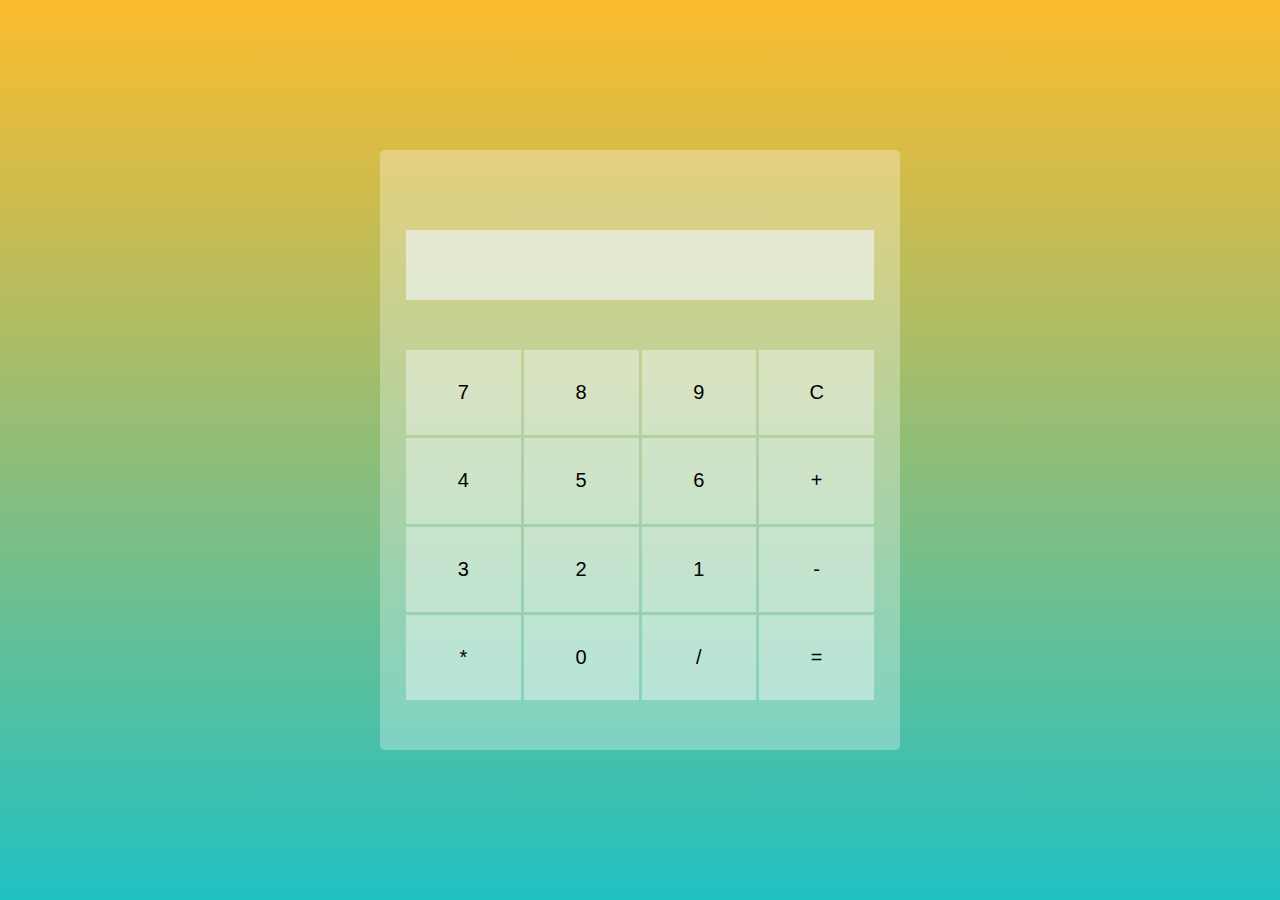
<file: calculator/index.html>
<!DOCTYPE html>
<html lang="en">
<head>
    <meta charset="UTF-8">
    <meta name="viewport" content="width=device-width, initial-scale=1.0">
    <title>Calculator</title>
    <link rel="stylesheet" href="styles.css">
</head>
<body>
    <div class="container">
        <p class="result-line"></p>
        <div class="button-container">
            <button class="number-seven" onclick="makeNumber('7');">7</button>
            <button class="number-eight" onclick="makeNumber('8');">8</button>
            <button class="number-nine" onclick="makeNumber('9');">9</button>
            <button class="restart" onclick="restartLine();">C</button>
            <button class="number-four" onclick="makeNumber('4');">4</button>
            <button class="number-five" onclick="makeNumber('5');">5</button>
            <button class="number-six" onclick="makeNumber('6');">6</button>
            <button class="op-add" onclick="startOperation('+');">+</button>
            <button class="number-three" onclick="makeNumber('3');">3</button>
            <button class="number-two" onclick="makeNumber('2');">2</button>
            <button class="number-one" onclick="makeNumber('1');">1</button>
            <button class="op-sub" onclick="startOperation('-');">-</button>
            <button class="op-mul" onclick="startOperation('*');">*</button>
            <button class="number-zero" onclick="makeNumber('0');">0</button>
            <button class="op-div" onclick="startOperation('/');">/</button>
            <button class="op-equ" onclick="finishOperation();">=</button>
        </div>
    </div>
    <script>
        let result = document.querySelector('.result-line');
        let resultNumber = '';
        let operation = '';
        let firstNumber = 0;
        let secondNumber = 0;

        function makeNumber(number) {
            resultNumber += number;
            result.innerText = resultNumber;
        }
        function restartLine() {
            result.innerText = '';
            resultNumber = '';
        }
        function startOperation(op) {
            if(!firstNumber) {
                firstNumber = parseInt(resultNumber);
            }
            resultNumber = '';
            operation = op;
        }
        function finishOperation() {
            if(firstNumber) {
                secondNumber = parseInt(resultNumber);
                if(operation === '+') {
                    resultNumber = firstNumber + secondNumber;
            }
                else if(operation === '-') {
                    resultNumber = firstNumber - secondNumber;
            }
                else if(operation === '*') {
                    resultNumber = firstNumber * secondNumber;
            }
                else if(operation === '/') {
                    resultNumber = firstNumber / secondNumber;
                    if(secondNumber === 0) {
                        resultNumber = 'Undefined';
                    }
            }

                result.innerText = resultNumber;
                resultNumber = '';
                firstNumber = 0;
                secondNumber = 0;
            }
        }
    </script>
</body>
</html>
</file>
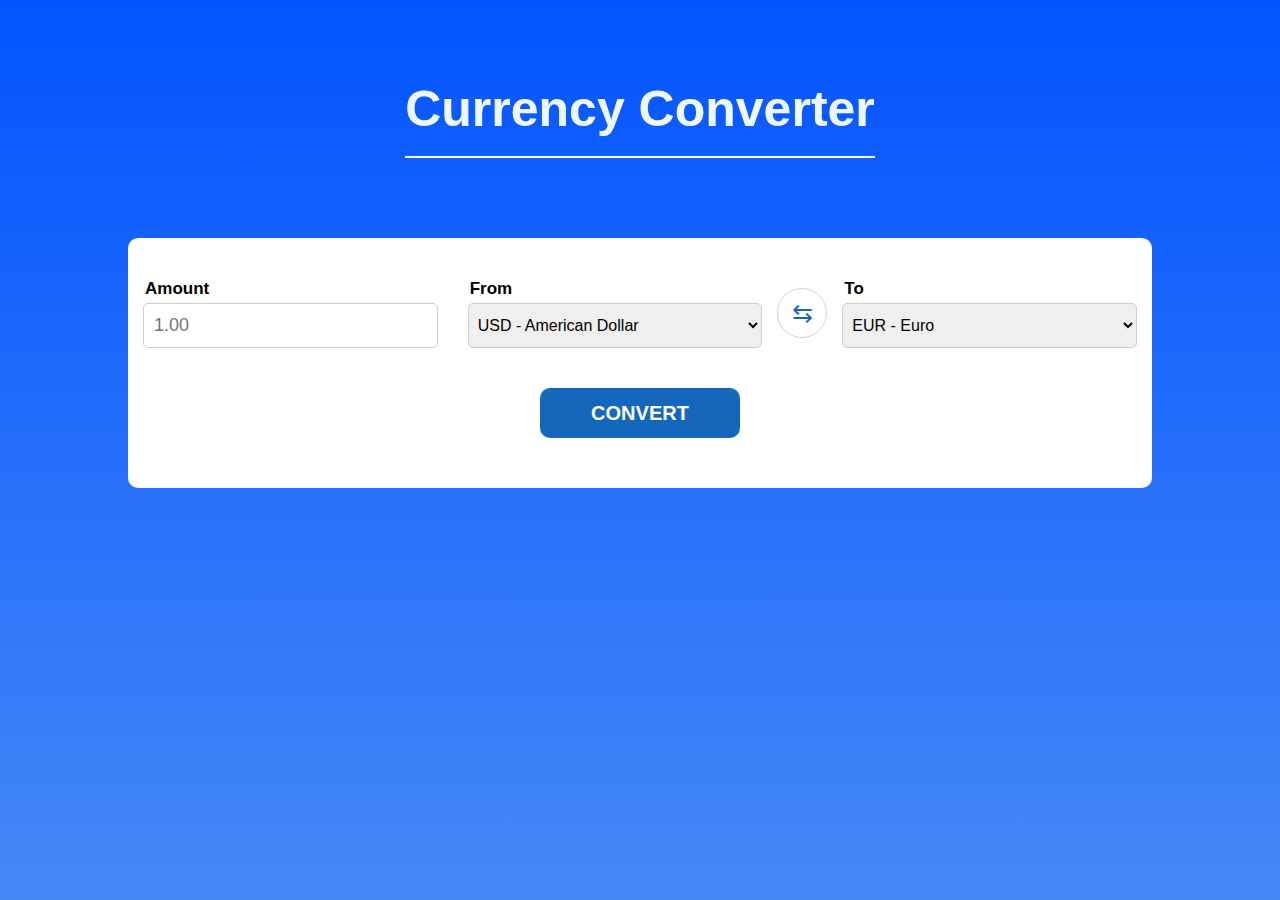
<file: Currency Converter/index.html>
<!DOCTYPE html>
<html lang="en">
<head>
    <meta charset="UTF-8">
    <meta name="viewport" content="width=device-width, initial-scale=1.0">
    <title>Currency Converter</title>
    <link rel="stylesheet" href="style.css">
</head>
<body>
    <div class="container">
        <h1 class="title">Currency Converter</h1>
        <div class="exchange-container">
            <div class="exchange-input">
                <div class="input-container">
                    <p class="input-title">Amount</p>
                    <input type="text" id="amountInput" placeholder="1.00">
                </div>
                <div class="input-container">
                    <p class="input-title">From</p>
                    <select id="selectFrom">
                        <option value="AED">AED - United Arab Emirates Dirham</option>
                        <option value="AFN">AFN - Afghan Afghani</option>
                        <option value="ALL">ALL - Albanian Lek</option>
                        <option value="AMD">AMD - Armenian Dram</option>
                        <option value="ANG">ANG - Netherlands Antillean Guilder</option>
                        <option value="AOA">AOA - Angolan Kwanza</option>
                        <option value="ARS">ARS - Argentine Peso</option>
                        <option value="AUD">AUD - Australian Dollar</option>
                        <option value="AWG">AWG - Aruban Florin</option>
                        <option value="AZN">AZN - Azerbaijani Manat</option>
                        <option value="BAM">BAM - Bosnia-Herzegovina Convertible Mark</option>
                        <option value="BBD">BBD - Barbadian Dollar</option>
                        <option value="BDT">BDT - Bangladeshi Taka</option>
                        <option value="BGN">BGN - Bulgarian Lev</option>
                        <option value="BHD">BHD - Bahraini Dinar</option>
                        <option value="BIF">BIF - Burundian Franc</option>
                        <option value="BMD">BMD - Bermudian Dollar</option>
                        <option value="BND">BND - Brunei Dollar</option>
                        <option value="BOB">BOB - Bolivian Boliviano</option>
                        <option value="BRL">BRL - Brazilian Real</option>
                        <option value="BSD">BSD - Bahamian Dollar</option>
                        <option value="BTN">BTN - Bhutanese Ngultrum</option>
                        <option value="BWP">BWP - Botswanan Pula</option>
                        <option value="BYN">BYN - Belarusian Ruble</option>
                        <option value="BZD">BZD - Belize Dollar</option>
                        <option value="CAD">CAD - Canadian Dollar</option>
                        <option value="CDF">CDF - Congolese Franc</option>
                        <option value="CHF">CHF - Swiss Franc</option>
                        <option value="CLP">CLP - Chilean Peso</option>
                        <option value="CNY">CNY - Chinese Yuan</option>
                        <option value="COP">COP - Colombian Peso</option>
                        <option value="CRC">CRC - Costa Rican Colón</option>
                        <option value="CUP">CUP - Cuban Peso</option>
                        <option value="CVE">CVE - Cape Verdean Escudo</option>
                        <option value="CZK">CZK - Czech Republic Koruna</option>
                        <option value="DJF">DJF - Djiboutian Franc</option>
                        <option value="DKK">DKK - Danish Krone</option>
                        <option value="DOP">DOP - Dominican Peso</option>
                        <option value="DZD">DZD - Algerian Dinar</option>
                        <option value="EGP">EGP - Egyptian Pound</option>
                        <option value="ERN">ERN - Eritrean Nakfa</option>
                        <option value="ETB">ETB - Ethiopian Birr</option>
                        <option value="EUR">EUR - Euro</option>
                        <option value="FJD">FJD - Fijian Dollar</option>
                        <option value="FKP">FKP - Falkland Islands Pound</option>
                        <option value="FOK">FOK - Faroese Króna</option>
                        <option value="GBP">GBP - British Pound Sterling</option>
                        <option value="GEL">GEL - Georgian Lari</option>
                        <option value="GGP">GGP - Guernsey Pound</option>
                        <option value="GHS">GHS - Ghanaian Cedi</option>
                        <option value="GIP">GIP - Gibraltar Pound</option>
                        <option value="GMD">GMD - Gambian Dalasi</option>
                        <option value="GNF">GNF - Guinean Franc</option>
                        <option value="GTQ">GTQ - Guatemalan Quetzal</option>
                        <option value="GYD">GYD - Guyanaese Dollar</option>
                        <option value="HKD">HKD - Hong Kong Dollar</option>
                        <option value="HNL">HNL - Honduran Lempira</option>
                        <option value="HRK">HRK - Croatian Kuna</option>
                        <option value="HTG">HTG - Haitian Gourde</option>
                        <option value="HUF">HUF - Hungarian Forint</option>
                        <option value="IDR">IDR - Indonesian Rupiah</option>
                        <option value="ILS">ILS - Israeli New Sheqel</option>
                        <option value="IMP">IMP - Isle of Man Pound</option>
                        <option value="INR">INR - Indian Rupee</option>
                        <option value="IQD">IQD - Iraqi Dinar</option>
                        <option value="IRR">IRR - Iranian Rial</option>
                        <option value="ISK">ISK - Icelandic Króna</option>
                        <option value="JEP">JEP - Jersey Pound</option>
                        <option value="JMD">JMD - Jamaican Dollar</option>
                        <option value="JOD">JOD - Jordanian Dinar</option>
                        <option value="JPY">JPY - Japanese Yen</option>
                        <option value="KES">KES - Kenyan Shilling</option>
                        <option value="KGS">KGS - Kyrgystani Som</option>
                        <option value="KHR">KHR - Cambodian Riel</option>
                        <option value="KID">KID - Kiribati Dollar</option>
                        <option value="KMF">KMF - Comorian Franc</option>
                        <option value="KRW">KRW - South Korean Won</option>
                        <option value="KWD">KWD - Kuwaiti Dinar</option>
                        <option value="KYD">KYD - Cayman Islands Dollar</option>
                        <option value="KZT">KZT - Kazakhstani Tenge</option>
                        <option value="LAK">LAK - Laotian Kip</option>
                        <option value="LBP">LBP - Lebanese Pound</option>
                        <option value="LKR">LKR - Sri Lankan Rupee</option>
                        <option value="LRD">LRD - Liberian Dollar</option>
                        <option value="LSL">LSL - Lesotho Loti</option>
                        <option value="LYD">LYD - Libyan Dinar</option>
                        <option value="MAD">MAD - Moroccan Dirham</option>
                        <option value="MDL">MDL - Moldovan Leu</option>
                        <option value="MGA">MGA - Malagasy Ariary</option>
                        <option value="MKD">MKD - Macedonian Denar</option>
                        <option value="MMK">MMK - Myanma Kyat</option>
                        <option value="MNT">MNT - Mongolian Tugrik</option>
                        <option value="MOP">MOP - Macanese Pataca</option>
                        <option value="MRU">MRU - Mauritanian Ouguiya</option>
                        <option value="MUR">MUR - Mauritian Rupee</option>
                        <option value="MVR">MVR - Maldivian Rufiyaa</option>
                        <option value="MWK">MWK - Malawian Kwacha</option>
                        <option value="MXN">MXN - Mexican Peso</option>
                        <option value="MYR">MYR - Malaysian Ringgit</option>
                        <option value="MZN">MZN - Mozambican Metical</option>
                        <option value="NAD">NAD - Namibian Dollar</option>
                        <option value="NGN">NGN - Nigerian Naira</option>
                        <option value="NIO">NIO - Nicaraguan Córdoba</option>
                        <option value="NOK">NOK - Norwegian Krone</option>
                        <option value="NPR">NPR - Nepalese Rupee</option>
                        <option value="NZD">NZD - New Zealand Dollar</option>
                        <option value="OMR">OMR - Omani Rial</option>
                        <option value="PAB">PAB - Panamanian Balboa</option>
                        <option value="PEN">PEN - Peruvian Nuevo Sol</option>
                        <option value="PGK">PGK - Papua New Guinean Kina</option>
                        <option value="PHP">PHP - Philippine Peso</option>
                        <option value="PKR">PKR - Pakistani Rupee</option>
                        <option value="PLN">PLN - Polish Złoty</option>
                        <option value="PYG">PYG - Paraguayan Guarani</option>
                        <option value="QAR">QAR - Qatari Rial</option>
                        <option value="RON">RON - Romanian Leu</option>
                        <option value="RSD">RSD - Serbian Dinar</option>
                        <option value="RUB">RUB - Russian Ruble</option>
                        <option value="RWF">RWF - Rwandan Franc</option>
                        <option value="SAR">SAR - Saudi Riyal</option>
                        <option value="SBD">SBD - Solomon Islands Dollar</option>
                        <option value="SCR">SCR - Seychellois Rupee</option>
                        <option value="SDG">SDG - Sudanese Pound</option>
                        <option value="SEK">SEK - Swedish Krona</option>
                        <option value="SGD">SGD - Singapore Dollar</option>
                        <option value="SHP">SHP - Saint Helena Pound</option>
                        <option value="SLE">SLE - Sierra Leonean Leone</option>
                        <option value="SLL">SLL - Sierra Leonean Leone (alternative code)</option>
                        <option value="SOS">SOS - Somali Shilling</option>
                        <option value="SRD">SRD - Surinamese Dollar</option>
                        <option value="SSP">SSP - South Sudanese Pound</option>
                        <option value="STN">STN - São Tomé and Príncipe Dobra</option>
                        <option value="SYP">SYP - Syrian Pound</option>
                        <option value="SZL">SZL - Eswatini Lilangeni</option>
                        <option value="THB">THB - Thai Baht</option>
                        <option value="TJS">TJS - Tajikistani Somoni</option>
                        <option value="TMT">TMT - Turkmenistani Manat</option>
                        <option value="TND">TND - Tunisian Dinar</option>
                        <option value="TOP">TOP - Tongan Pa'anga</option>
                        <option value="TRY">TRY - Turkish Lira</option>
                        <option value="TTD">TTD - Trinidad and Tobago Dollar</option>
                        <option value="TVD">TVD - Tuvaluan Dollar</option>
                        <option value="TWD">TWD - New Taiwan Dollar</option>
                        <option value="TZS">TZS - Tanzanian Shilling</option>
                        <option value="UAH">UAH - Ukrainian Hryvnia</option>
                        <option value="UGX">UGX - Ugandan Shilling</option>
                        <option selected value="USD">USD - American Dollar</option>
                        <option value="UYU">UYU - Uruguayan Peso</option>
                        <option value="UZS">UZS - Uzbekistan Som</option>
                        <option value="VES">VES - Venezuelan Bolívar</option>
                        <option value="VND">VND - Vietnamese Dong</option>
                        <option value="VUV">VUV - Vanuatu Vatu</option>
                        <option value="WST">WST - Samoan Tala</option>
                        <option value="XAF">XAF - Central African CFA Franc</option>
                        <option value="XCD">XCD - Eastern Caribbean Dollar</option>
                        <option value="XDR">XDR - Special Drawing Rights (IMF)</option>
                        <option value="XOF">XOF - West African CFA Franc</option>
                        <option value="XPF">XPF - CFP Franc</option>
                        <option value="YER">YER - Yemeni Rial</option>
                        <option value="ZAR">ZAR - South African Rand</option>
                        <option value="ZMW">ZMW - Zambian Kwacha</option>
                        <option value="ZWL">ZWL - Zimbabwean Dollar</option>
                    </select>
                </div>
                <button id="swapBtn">⇆</button>
                <div class="input-container">
                    <p class="input-title">To</p>
                    <select id="selectTo">
                        <option value="AED">AED - United Arab Emirates Dirham</option>
                        <option value="AFN">AFN - Afghan Afghani</option>
                        <option value="ALL">ALL - Albanian Lek</option>
                        <option value="AMD">AMD - Armenian Dram</option>
                        <option value="ANG">ANG - Netherlands Antillean Guilder</option>
                        <option value="AOA">AOA - Angolan Kwanza</option>
                        <option value="ARS">ARS - Argentine Peso</option>
                        <option value="AUD">AUD - Australian Dollar</option>
                        <option value="AWG">AWG - Aruban Florin</option>
                        <option value="AZN">AZN - Azerbaijani Manat</option>
                        <option value="BAM">BAM - Bosnia-Herzegovina Convertible Mark</option>
                        <option value="BBD">BBD - Barbadian Dollar</option>
                        <option value="BDT">BDT - Bangladeshi Taka</option>
                        <option value="BGN">BGN - Bulgarian Lev</option>
                        <option value="BHD">BHD - Bahraini Dinar</option>
                        <option value="BIF">BIF - Burundian Franc</option>
                        <option value="BMD">BMD - Bermudian Dollar</option>
                        <option value="BND">BND - Brunei Dollar</option>
                        <option value="BOB">BOB - Bolivian Boliviano</option>
                        <option value="BRL">BRL - Brazilian Real</option>
                        <option value="BSD">BSD - Bahamian Dollar</option>
                        <option value="BTN">BTN - Bhutanese Ngultrum</option>
                        <option value="BWP">BWP - Botswanan Pula</option>
                        <option value="BYN">BYN - Belarusian Ruble</option>
                        <option value="BZD">BZD - Belize Dollar</option>
                        <option value="CAD">CAD - Canadian Dollar</option>
                        <option value="CDF">CDF - Congolese Franc</option>
                        <option value="CHF">CHF - Swiss Franc</option>
                        <option value="CLP">CLP - Chilean Peso</option>
                        <option value="CNY">CNY - Chinese Yuan</option>
                        <option value="COP">COP - Colombian Peso</option>
                        <option value="CRC">CRC - Costa Rican Colón</option>
                        <option value="CUP">CUP - Cuban Peso</option>
                        <option value="CVE">CVE - Cape Verdean Escudo</option>
                        <option value="CZK">CZK - Czech Republic Koruna</option>
                        <option value="DJF">DJF - Djiboutian Franc</option>
                        <option value="DKK">DKK - Danish Krone</option>
                        <option value="DOP">DOP - Dominican Peso</option>
                        <option value="DZD">DZD - Algerian Dinar</option>
                        <option value="EGP">EGP - Egyptian Pound</option>
                        <option value="ERN">ERN - Eritrean Nakfa</option>
                        <option value="ETB">ETB - Ethiopian Birr</option>
                        <option selected value="EUR">EUR - Euro</option>
                        <option value="FJD">FJD - Fijian Dollar</option>
                        <option value="FKP">FKP - Falkland Islands Pound</option>
                        <option value="FOK">FOK - Faroese Króna</option>
                        <option value="GBP">GBP - British Pound Sterling</option>
                        <option value="GEL">GEL - Georgian Lari</option>
                        <option value="GGP">GGP - Guernsey Pound</option>
                        <option value="GHS">GHS - Ghanaian Cedi</option>
                        <option value="GIP">GIP - Gibraltar Pound</option>
                        <option value="GMD">GMD - Gambian Dalasi</option>
                        <option value="GNF">GNF - Guinean Franc</option>
                        <option value="GTQ">GTQ - Guatemalan Quetzal</option>
                        <option value="GYD">GYD - Guyanaese Dollar</option>
                        <option value="HKD">HKD - Hong Kong Dollar</option>
                        <option value="HNL">HNL - Honduran Lempira</option>
                        <option value="HRK">HRK - Croatian Kuna</option>
                        <option value="HTG">HTG - Haitian Gourde</option>
                        <option value="HUF">HUF - Hungarian Forint</option>
                        <option value="IDR">IDR - Indonesian Rupiah</option>
                        <option value="ILS">ILS - Israeli New Sheqel</option>
                        <option value="IMP">IMP - Isle of Man Pound</option>
                        <option value="INR">INR - Indian Rupee</option>
                        <option value="IQD">IQD - Iraqi Dinar</option>
                        <option value="IRR">IRR - Iranian Rial</option>
                        <option value="ISK">ISK - Icelandic Króna</option>
                        <option value="JEP">JEP - Jersey Pound</option>
                        <option value="JMD">JMD - Jamaican Dollar</option>
                        <option value="JOD">JOD - Jordanian Dinar</option>
                        <option value="JPY">JPY - Japanese Yen</option>
                        <option value="KES">KES - Kenyan Shilling</option>
                        <option value="KGS">KGS - Kyrgystani Som</option>
                        <option value="KHR">KHR - Cambodian Riel</option>
                        <option value="KID">KID - Kiribati Dollar</option>
                        <option value="KMF">KMF - Comorian Franc</option>
                        <option value="KRW">KRW - South Korean Won</option>
                        <option value="KWD">KWD - Kuwaiti Dinar</option>
                        <option value="KYD">KYD - Cayman Islands Dollar</option>
                        <option value="KZT">KZT - Kazakhstani Tenge</option>
                        <option value="LAK">LAK - Laotian Kip</option>
                        <option value="LBP">LBP - Lebanese Pound</option>
                        <option value="LKR">LKR - Sri Lankan Rupee</option>
                        <option value="LRD">LRD - Liberian Dollar</option>
                        <option value="LSL">LSL - Lesotho Loti</option>
                        <option value="LYD">LYD - Libyan Dinar</option>
                        <option value="MAD">MAD - Moroccan Dirham</option>
                        <option value="MDL">MDL - Moldovan Leu</option>
                        <option value="MGA">MGA - Malagasy Ariary</option>
                        <option value="MKD">MKD - Macedonian Denar</option>
                        <option value="MMK">MMK - Myanma Kyat</option>
                        <option value="MNT">MNT - Mongolian Tugrik</option>
                        <option value="MOP">MOP - Macanese Pataca</option>
                        <option value="MRU">MRU - Mauritanian Ouguiya</option>
                        <option value="MUR">MUR - Mauritian Rupee</option>
                        <option value="MVR">MVR - Maldivian Rufiyaa</option>
                        <option value="MWK">MWK - Malawian Kwacha</option>
                        <option value="MXN">MXN - Mexican Peso</option>
                        <option value="MYR">MYR - Malaysian Ringgit</option>
                        <option value="MZN">MZN - Mozambican Metical</option>
                        <option value="NAD">NAD - Namibian Dollar</option>
                        <option value="NGN">NGN - Nigerian Naira</option>
                        <option value="NIO">NIO - Nicaraguan Córdoba</option>
                        <option value="NOK">NOK - Norwegian Krone</option>
                        <option value="NPR">NPR - Nepalese Rupee</option>
                        <option value="NZD">NZD - New Zealand Dollar</option>
                        <option value="OMR">OMR - Omani Rial</option>
                        <option value="PAB">PAB - Panamanian Balboa</option>
                        <option value="PEN">PEN - Peruvian Nuevo Sol</option>
                        <option value="PGK">PGK - Papua New Guinean Kina</option>
                        <option value="PHP">PHP - Philippine Peso</option>
                        <option value="PKR">PKR - Pakistani Rupee</option>
                        <option value="PLN">PLN - Polish Złoty</option>
                        <option value="PYG">PYG - Paraguayan Guarani</option>
                        <option value="QAR">QAR - Qatari Rial</option>
                        <option value="RON">RON - Romanian Leu</option>
                        <option value="RSD">RSD - Serbian Dinar</option>
                        <option value="RUB">RUB - Russian Ruble</option>
                        <option value="RWF">RWF - Rwandan Franc</option>
                        <option value="SAR">SAR - Saudi Riyal</option>
                        <option value="SBD">SBD - Solomon Islands Dollar</option>
                        <option value="SCR">SCR - Seychellois Rupee</option>
                        <option value="SDG">SDG - Sudanese Pound</option>
                        <option value="SEK">SEK - Swedish Krona</option>
                        <option value="SGD">SGD - Singapore Dollar</option>
                        <option value="SHP">SHP - Saint Helena Pound</option>
                        <option value="SLE">SLE - Sierra Leonean Leone</option>
                        <option value="SLL">SLL - Sierra Leonean Leone (alternative code)</option>
                        <option value="SOS">SOS - Somali Shilling</option>
                        <option value="SRD">SRD - Surinamese Dollar</option>
                        <option value="SSP">SSP - South Sudanese Pound</option>
                        <option value="STN">STN - São Tomé and Príncipe Dobra</option>
                        <option value="SYP">SYP - Syrian Pound</option>
                        <option value="SZL">SZL - Eswatini Lilangeni</option>
                        <option value="THB">THB - Thai Baht</option>
                        <option value="TJS">TJS - Tajikistani Somoni</option>
                        <option value="TMT">TMT - Turkmenistani Manat</option>
                        <option value="TND">TND - Tunisian Dinar</option>
                        <option value="TOP">TOP - Tongan Pa'anga</option>
                        <option value="TRY">TRY - Turkish Lira</option>
                        <option value="TTD">TTD - Trinidad and Tobago Dollar</option>
                        <option value="TVD">TVD - Tuvaluan Dollar</option>
                        <option value="TWD">TWD - New Taiwan Dollar</option>
                        <option value="TZS">TZS - Tanzanian Shilling</option>
                        <option value="UAH">UAH - Ukrainian Hryvnia</option>
                        <option value="UGX">UGX - Ugandan Shilling</option>
                        <option value="USD">USD - American Dollar</option>
                        <option value="UYU">UYU - Uruguayan Peso</option>
                        <option value="UZS">UZS - Uzbekistan Som</option>
                        <option value="VES">VES - Venezuelan Bolívar</option>
                        <option value="VND">VND - Vietnamese Dong</option>
                        <option value="VUV">VUV - Vanuatu Vatu</option>
                        <option value="WST">WST - Samoan Tala</option>
                        <option value="XAF">XAF - Central African CFA Franc</option>
                        <option value="XCD">XCD - Eastern Caribbean Dollar</option>
                        <option value="XDR">XDR - Special Drawing Rights (IMF)</option>
                        <option value="XOF">XOF - West African CFA Franc</option>
                        <option value="XPF">XPF - CFP Franc</option>
                        <option value="YER">YER - Yemeni Rial</option>
                        <option value="ZAR">ZAR - South African Rand</option>
                        <option value="ZMW">ZMW - Zambian Kwacha</option>
                        <option value="ZWL">ZWL - Zimbabwean Dollar</option>
                    </select>
                </div>
            </div>
            <div class="button-container">
                <button id="convertBtn">CONVERT</button>
            </div>
            <div class="result-container">
                <p id="initialAmount"></p>
                <p id="endAmount"></p>
                <p id="exchangeOne"></p>
                <p id="exchangeTwo"></p>
            </div>
        </div>
    </div>

    <script src="script.js"></script>
</body>
</html>
</file>
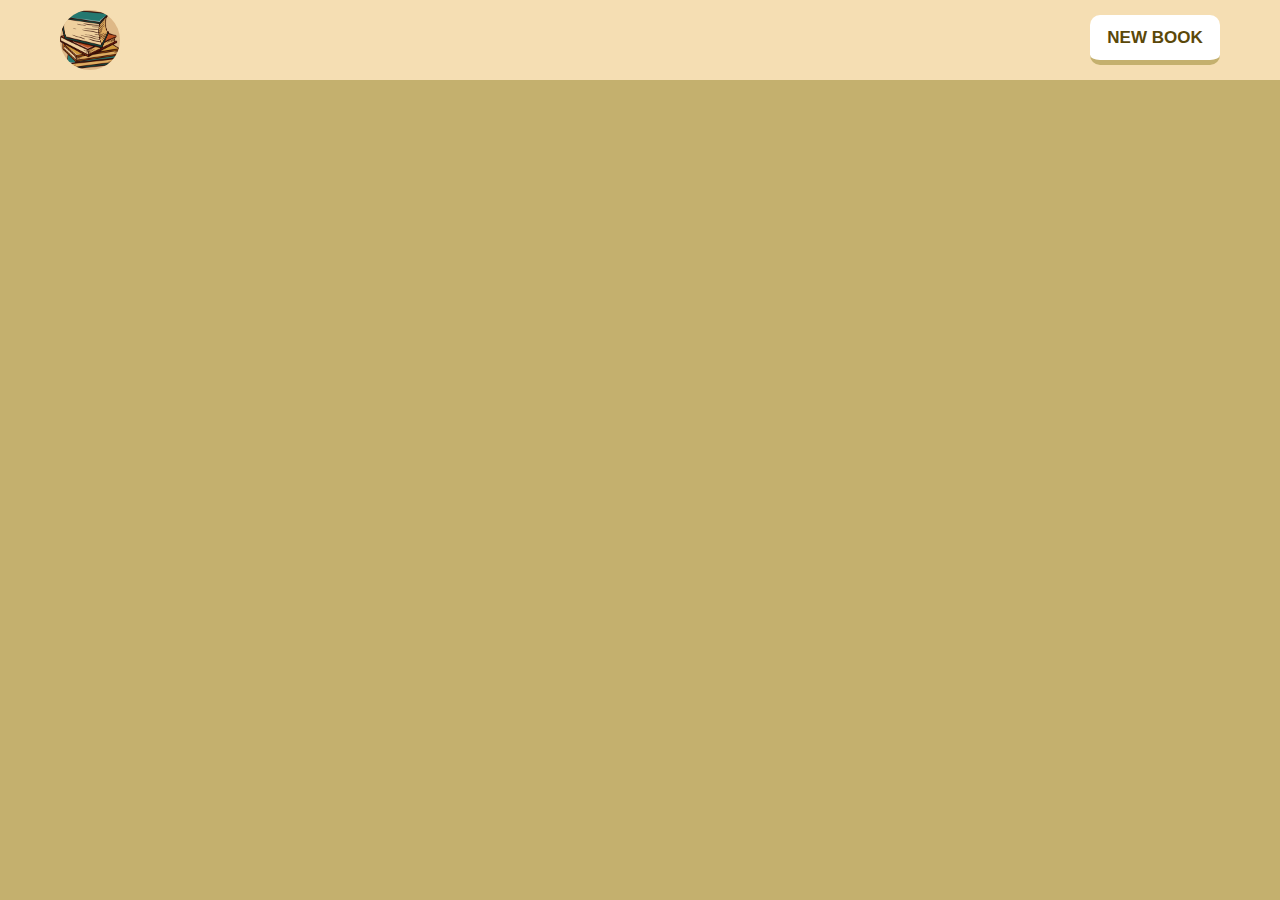
<file: library/index.html>
<!DOCTYPE html>
<html lang="en">
<head>
    <meta charset="UTF-8">
    <meta name="viewport" content="width=device-width, initial-scale=1.0">
    <title>Library</title>
    <link rel="stylesheet" href="style.css">
</head>
<body>
    <div class="container">
        <div class="navbar">
            <img src="images/logo.png" alt="" class="logo">
            <button id="addBtn">NEW BOOK</button>
        </div>
        <div class="grid-container"></div>
        <dialog id="modal">
            <form action="#">
                <h1>Fun fact: Reading is fun and beneficial!</h1>
                <div class="input-container">
                    <label for="authorName">NAME OF THE AUTHOR</label>
                    <input type="text" name="author" id="authorName" required>
                </div>
                <div class="input-container">
                    <label for="bookTitle">BOOK TITLE</label>
                    <input type="text" name="title" id="bookTitle" required>
                </div>
                <div class="input-container">
                    <label for="numPages">NUMBER OF PAGES</label>
                    <input type="text" name="pages" id="numPages" required>
                </div>
                <label for="readCheck" id="checkLabel">I have already read this book</label>
                <input type="checkbox" name="read" id="readCheck">
                <button id="submitBtn">ADD</button>
                <button id="closeBtn">CANCEL</button>
            </form>
        </dialog>
    </div>
    
    <script src="script.js"></script>
</body>
</html>
</file>
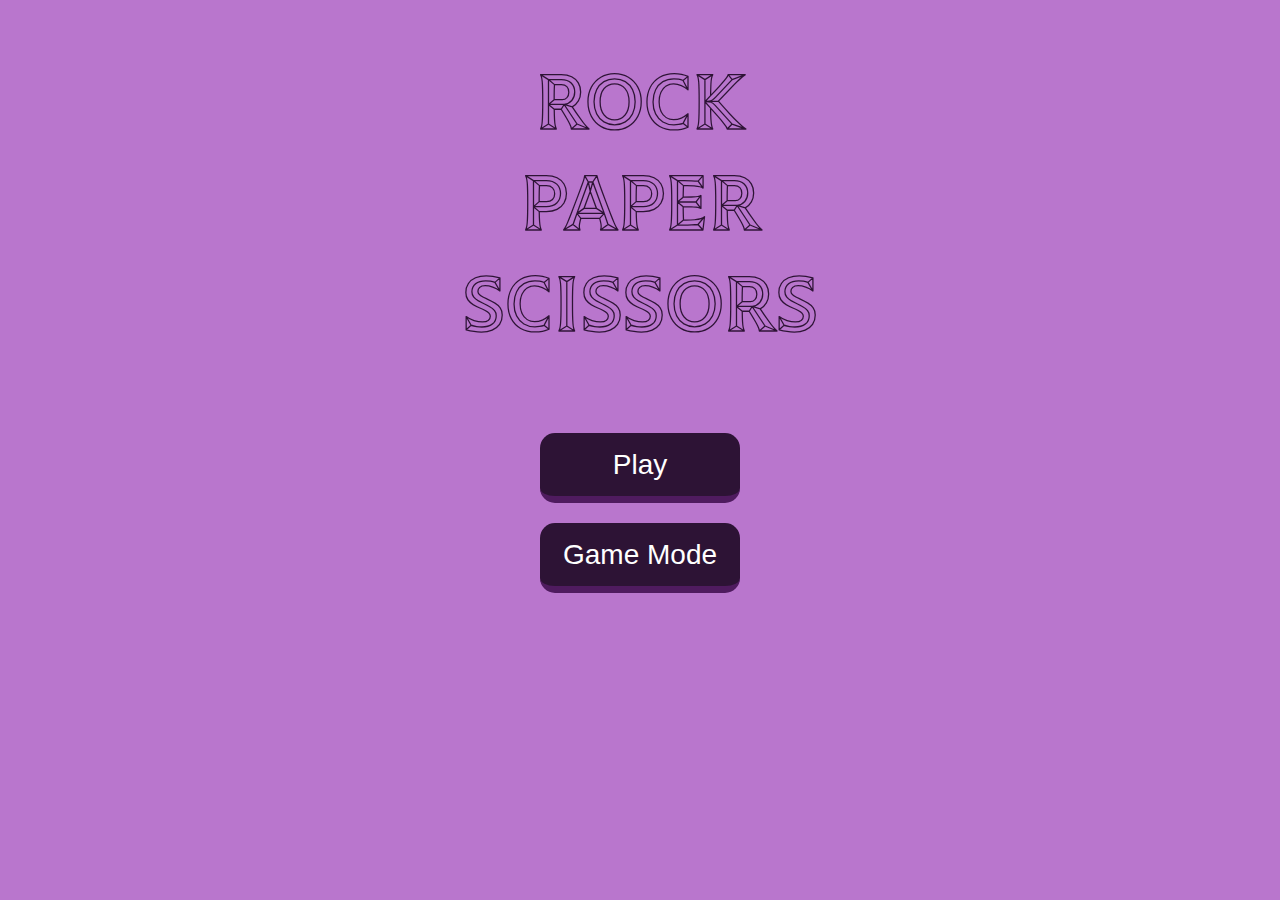
<file: rock-paper-scissors/index.html>
<!DOCTYPE html>
<html lang="en">
<head>
    <meta charset="UTF-8">
    <meta name="viewport" content="width=device-width, initial-scale=1.0">
    <title>Rock Paper Scissors</title>
    <link rel="stylesheet" href="style.css">
    <link rel="preconnect" href="https://fonts.googleapis.com">
    <link rel="preconnect" href="https://fonts.gstatic.com" crossorigin>
    <link href="https://fonts.googleapis.com/css2?family=Tilt+Prism&display=swap" rel="stylesheet">
</head>
<body>
    <div class="container-column">
        <h1 id="mainTitle">ROCK <br> PAPER <br> SCISSORS</h1>
        <button class="main-btn" id="playBtn">Play</button>
        <button class="main-btn" id="gameMode">Game Mode</button>
        <div class="game-mode hidden">
            <span id="valueShow">The first to 5</span>
            <input type="range" name="playingValue" id="playingValue" min="3" max="15" step="1" value="5">
        </div>
    </div>

    <script src="main.js"></script>
</body>
</html>
</file>
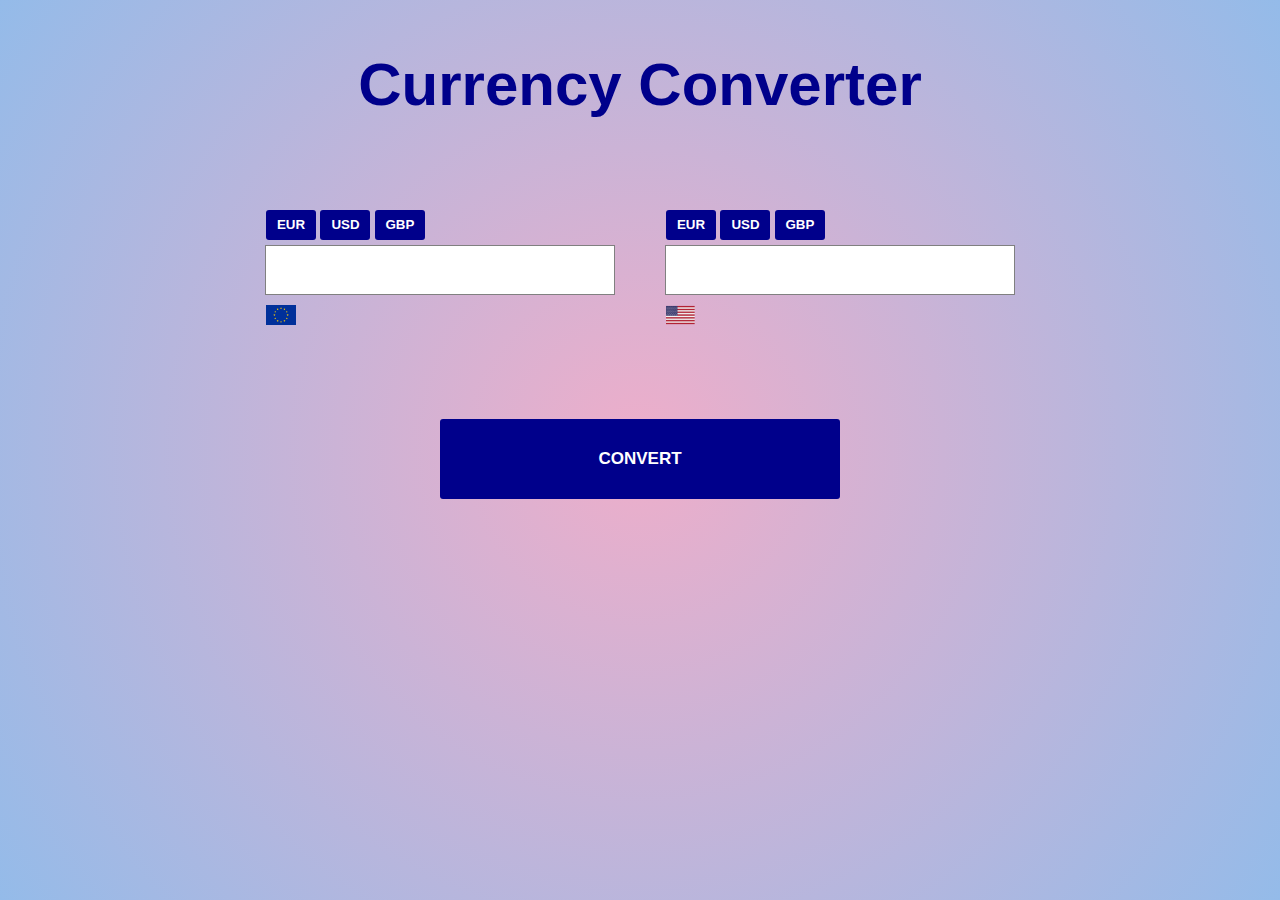
<file: Simple currency converter/index.html>
<!DOCTYPE html>
<html lang="en">
<head>
    <meta charset="UTF-8">
    <meta name="viewport" content="width=device-width, initial-scale=1.0">
    <link rel="stylesheet" href="styles.css">
    <title>Currency converter</title>
</head>
<body>
    <div class="container">
        <div class="center-container">
            <h1>Currency Converter</h1>
            <div class="mid-container">
                <div class="input-container">
                    <div class="buttons-container">
                        <button class="currency-button" onclick="setFirstCurrency('€');">EUR</button>
                        <button class="currency-button" onclick="setFirstCurrency('$');">USD</button>
                        <button class="currency-button" onclick="setFirstCurrency('£');">GBP</button>
                    </div>
                    <div class="input-line-container">
                        <input type="text" class="input-line" id="first-input">
                    </div>
                    <p class="currency-p"><img src="images/eur.png" alt="" class="currency-flag"></p>
                </div>
                <div class="input-container">
                    <div class="buttons-container">
                        <button class="currency-button" onclick="setSecondCurrency('€');">EUR</button>
                        <button class="currency-button" onclick="setSecondCurrency('$');">USD</button>
                        <button class="currency-button" onclick="setSecondCurrency('£');">GBP</button>
                    </div>
                    <div class="input-line-container">
                        <input type="text" class="input-line" id="second-input">
                    </div>
                    <p class="currency-p-2"><img src="images/eur.png" alt="" class="currency-flag"></p>
                </div>
            </div>
            <button class="convert-button" onclick="convertValues();">CONVERT</button>
        </div>
    </div>

    <script>
        let firstCurrency = '€';
        let secondCurrency = '$';

        let eurFlag = '<img src="images/eur.png" class="currency-flag">';
        let usFlag = '<img src="images/usa.png" class="currency-flag">';
        let gbFlag = '<img src="images/gb.png" class="currency-flag">';

        let firstInputLine = document.querySelector('#first-input');
        let secondInputLine = document.querySelector('#second-input');

        let firstFlag = document.querySelector('.currency-p');
        let secondFlag = document.querySelector('.currency-p-2');

        firstFlag.innerHTML = eurFlag;
        secondFlag.innerHTML = usFlag;

        function setFirstCurrency(currency) {
            firstCurrency = currency;
            firstInputLine.value = '';
            secondInputLine.value = '';
            if (currency === '€') {
                firstFlag.innerHTML = eurFlag;
            } else if (currency === '$') {
                firstFlag.innerHTML = usFlag;
             } else if (currency === '£') {
                firstFlag.innerHTML = gbFlag;
            }
        }

        function setSecondCurrency(currency) {
            secondCurrency = currency;
            firstInputLine.value = '';
            secondInputLine.value = '';
            if (currency === '€') {
                secondFlag.innerHTML = eurFlag;
            } else if (currency === '$') {
                secondFlag.innerHTML = usFlag;
             } else if (currency === '£') {
                secondFlag.innerHTML = gbFlag;
            }
        }

        function convertValues() {
            if(firstCurrency === secondCurrency) {
                secondInputLine.value = firstInputLine.value;
            }
            else if(firstCurrency === '€' && secondCurrency === '$') {
                secondInputLine.value = firstInputLine.value * 1.102593;
            }
            else if(firstCurrency === '€' && secondCurrency === '£') {
                secondInputLine.value = firstInputLine.value * 0.864914;
            }
            else if(firstCurrency === '$' && secondCurrency === '£') {
                secondInputLine.value = firstInputLine.value * 0.784437;
            }
            else if(firstCurrency === '$' && secondCurrency === '€') {
                secondInputLine.value = firstInputLine.value * 0.906953;
            }
            else if(firstCurrency === '£' && secondCurrency === '€') {
                secondInputLine.value = firstInputLine.value * 1.156184;
            }
            else if(firstCurrency === '£' && secondCurrency === '$') {
                secondInputLine.value = firstInputLine.value * 1.2748;
            }
        }
        
    </script>
</body>
</html>
</file>
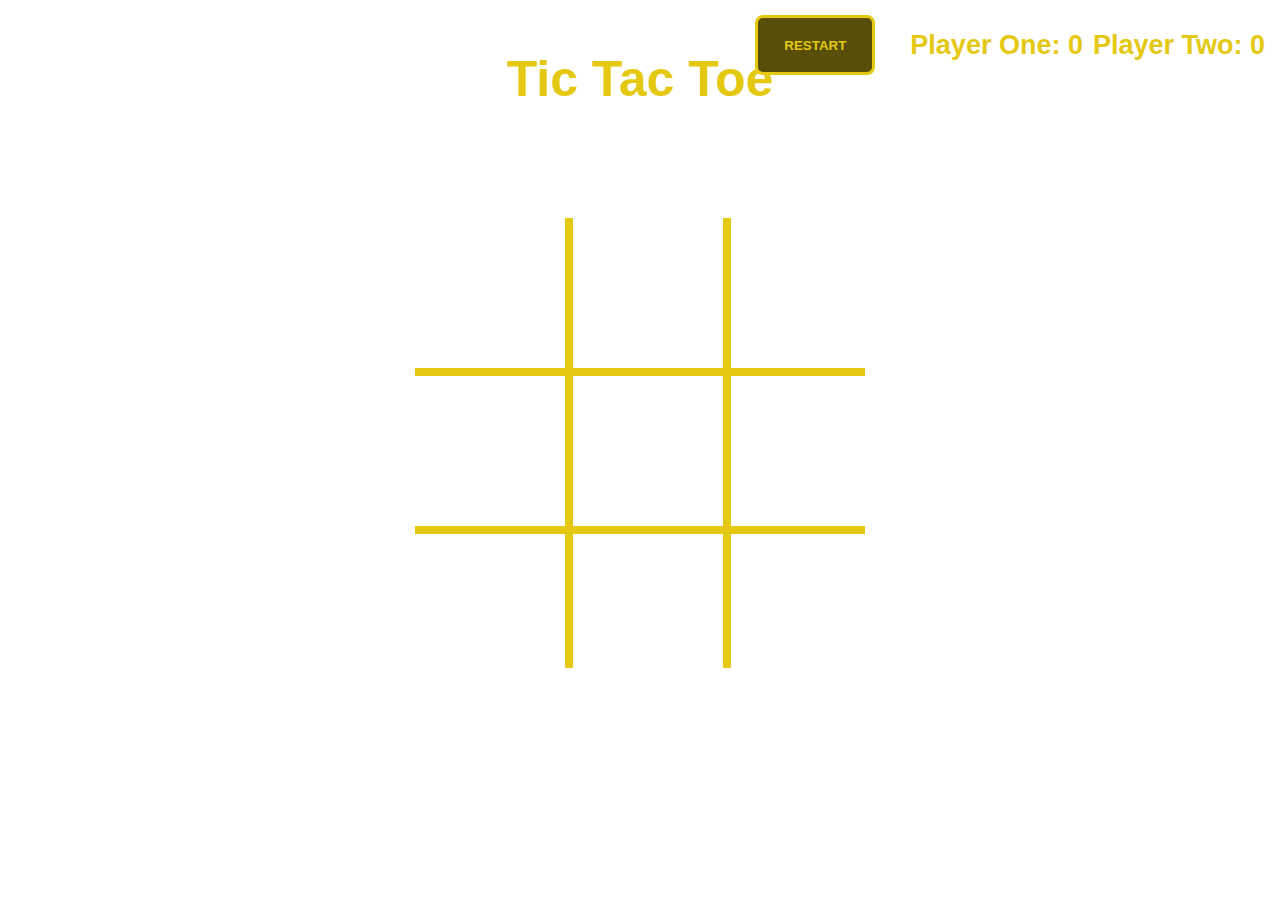
<file: tic-tac-toe/index.html>
<!DOCTYPE html>
<html lang="en">
<head>
    <meta charset="UTF-8">
    <meta name="viewport" content="width=device-width, initial-scale=1.0">
    <title>Tic Tac Toe</title>
    <link rel="stylesheet" href="style.css">
</head>
<body>
    <div class="container">
        <div class="scorebox">
            <button id="restartBtn">RESTART</button>
            <p id="playerOneWin">Player One:</p>
            <p id="playerTwoWin">Player Two:</p>
        </div>
        <h1 id="titleText">Tic Tac Toe</h1>
        <p id="winMsg"></p>
        <div id="gameBoard">
            <div class="box" id="0"></div>
            <div class="box" id="1"></div>
            <div class="box" id="2"></div>
            <div class="box" id="3"></div>
            <div class="box" id="4"></div>
            <div class="box" id="5"></div>
            <div class="box" id="6"></div>
            <div class="box" id="7"></div>
            <div class="box" id="8"></div>
        </div>
    </div>
    
    <script src="script.js"></script>
</body>
</html>
</file>
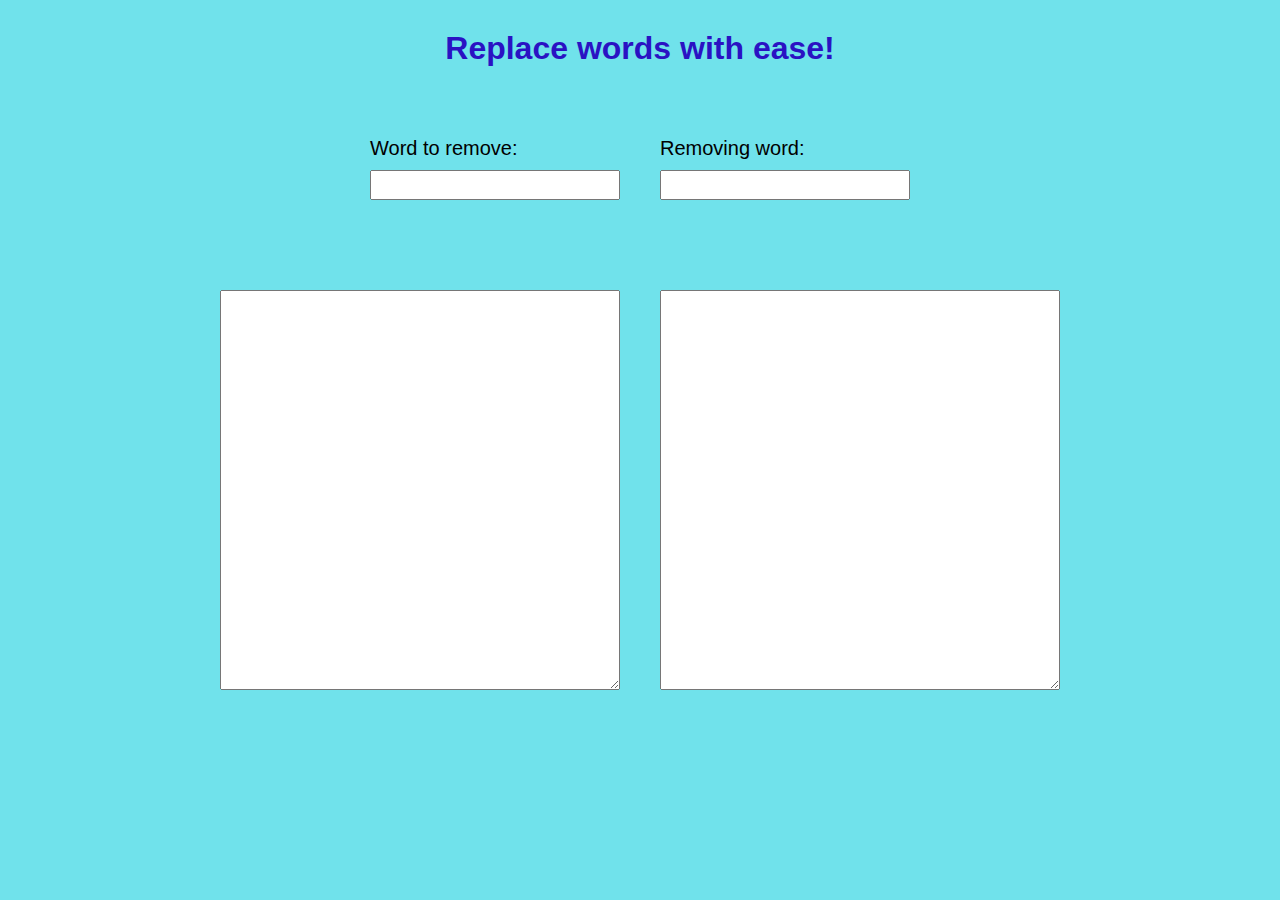
<file: World replace[RegEx]/index.html>
<!DOCTYPE html>
<html lang="en">
<head>
    <meta charset="UTF-8">
    <meta name="viewport" content="width=device-width, initial-scale=1.0">
    <title>Replace those words!</title>
    <link rel="stylesheet" href="style.css">
</head>
<body>
    <div class="title-section">
        <h1>Replace words with ease!</h1>
    </div>
    <div class="input-section-1">
        <div class="input-div">
            <p class="input-title">Word to remove:</p>
            <input type="text" class="word-input" id="initialWord">
        </div>
        <div class="input-div">
            <p class="input-title">Removing word:</p>
            <input type="text" class="word-input" id="removingWord">
        </div>
    </div>

    <div class="input-section-2">
        <textarea cols="30" rows="10" class="text-input" id="firstBox"></textarea>
        <textarea cols="30" rows="10" class="text-input" id="secondBox"></textarea>
    </div>

    <script src="script.js"></script>
</body>
</html>
</file>
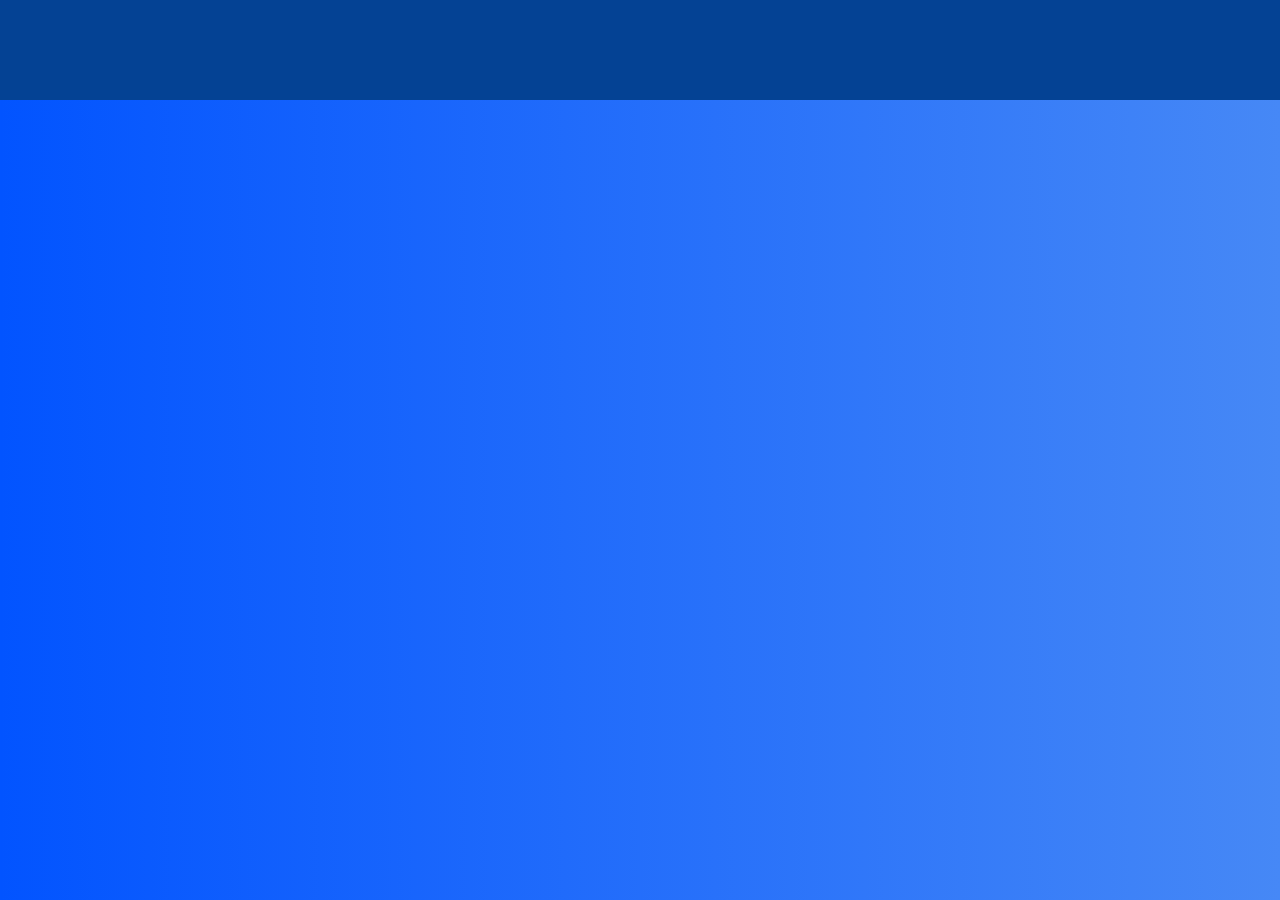
<file: flags-quiz/game.html>
<!DOCTYPE html>
<html lang="en">
<head>
    <meta charset="UTF-8">
    <meta name="viewport" content="width=device-width, initial-scale=1.0">
    <title>Flags Quiz</title>
    <link rel="stylesheet" href="style.css">
</head>
<body>
    <div class="container">
        <div class="navbar">
            <p id="questionCounter"></p>
            <p id="scoreBoard"></p>
        </div>
        <div class="game-container">
            <div class="title-container">
                <p class="country-name" id="countryTitle"></p>
            </div>
            <div class="flags-container">
                <div class="flag-container" name="country1"></div>
                <div class="flag-container" name="country2"></div>
                <div class="flag-container" name="country3"></div>
            </div>
        </div>
    </div>

    <script src="game.js" type="module"></script>
</body>
</html>
</file>
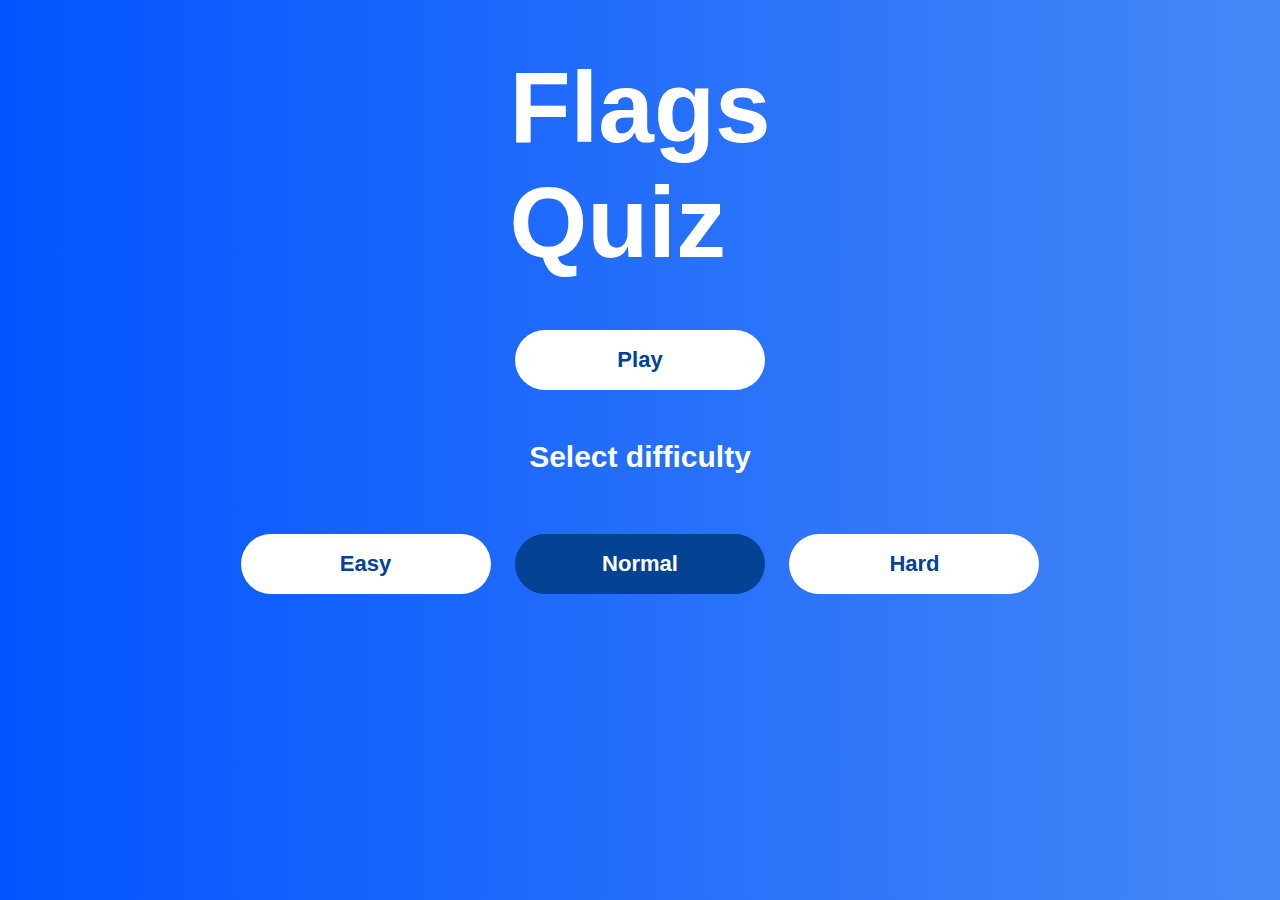
<file: flags-quiz/main.html>
<!DOCTYPE html>
<html lang="en">
<head>
    <meta charset="UTF-8">
    <meta name="viewport" content="width=device-width, initial-scale=1.0">
    <title>Flags Quiz</title>
    <link rel="stylesheet" href="style.css">
</head>
<body>
    <div class="menu-container">
        <h1 id="title">Flags <br> Quiz</h1>
        <button id="playGame" class="menu-button">Play</button>
        <p class="difficulty">Select difficulty</p>
        <div class="diff-selection">
            <button id="easy" class="menu-button">Easy</button>
            <button id="normal" class="menu-button">Normal</button>
            <button id="hard" class="menu-button">Hard</button>
        </div>
    </div>
    
    <script src="main.js"></script>
</body>
</html>
</file>
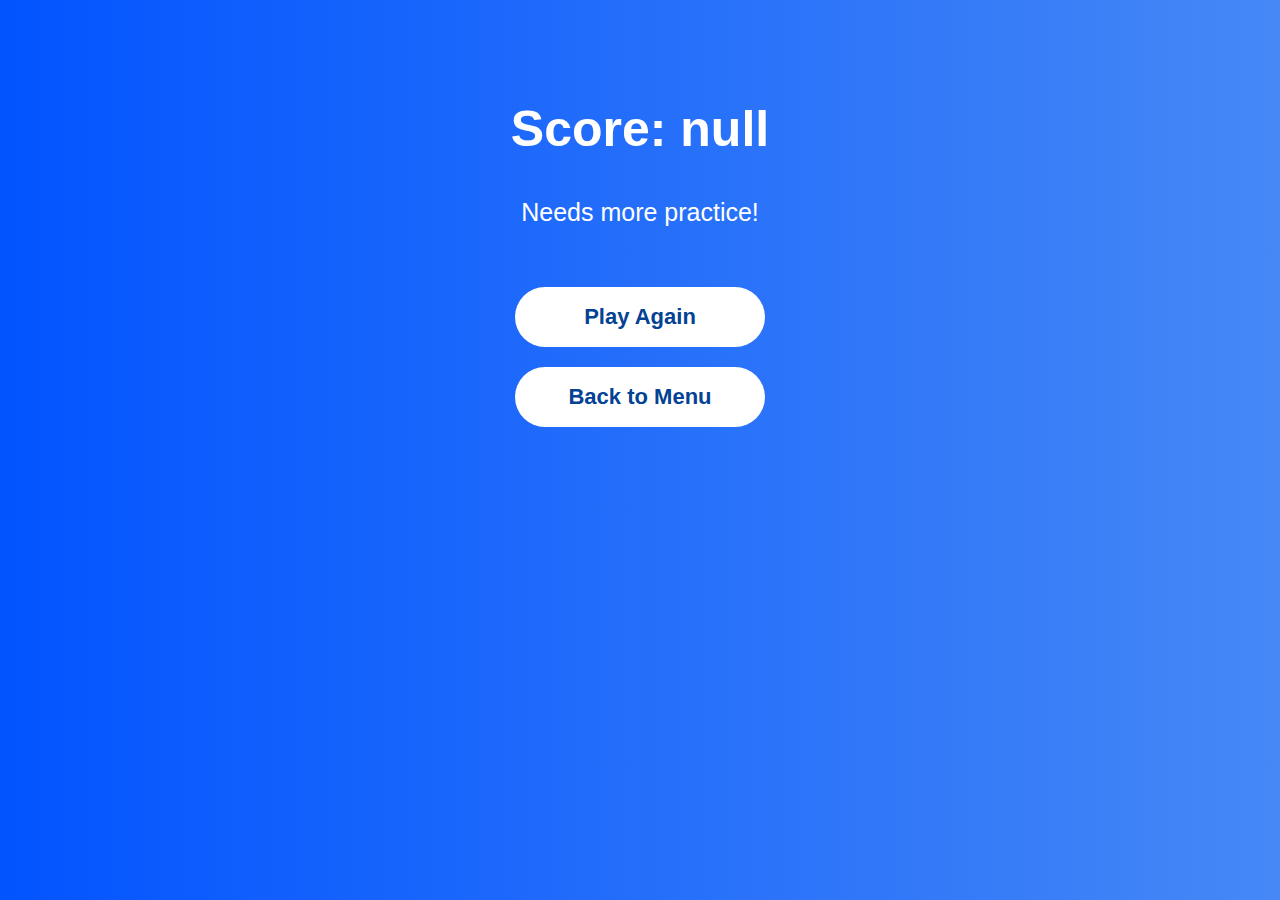
<file: flags-quiz/result.html>
<!DOCTYPE html>
<html lang="en">
<head>
    <meta charset="UTF-8">
    <meta name="viewport" content="width=device-width, initial-scale=1.0">
    <title>Flags Quiz</title>
    <link rel="stylesheet" href="style.css">
</head>
<body>
    <div class="menu-container">
        <h1 id="finalScore"></h1>
        <p id="finalMsg"></p>
        <button id="playAgain" class="menu-button" >Play Again</button>
        <button id="backToMenu" class="menu-button" >Back to Menu</button>
    </div>

    <script src="result.js"></script>
</body>
</html>
</file>
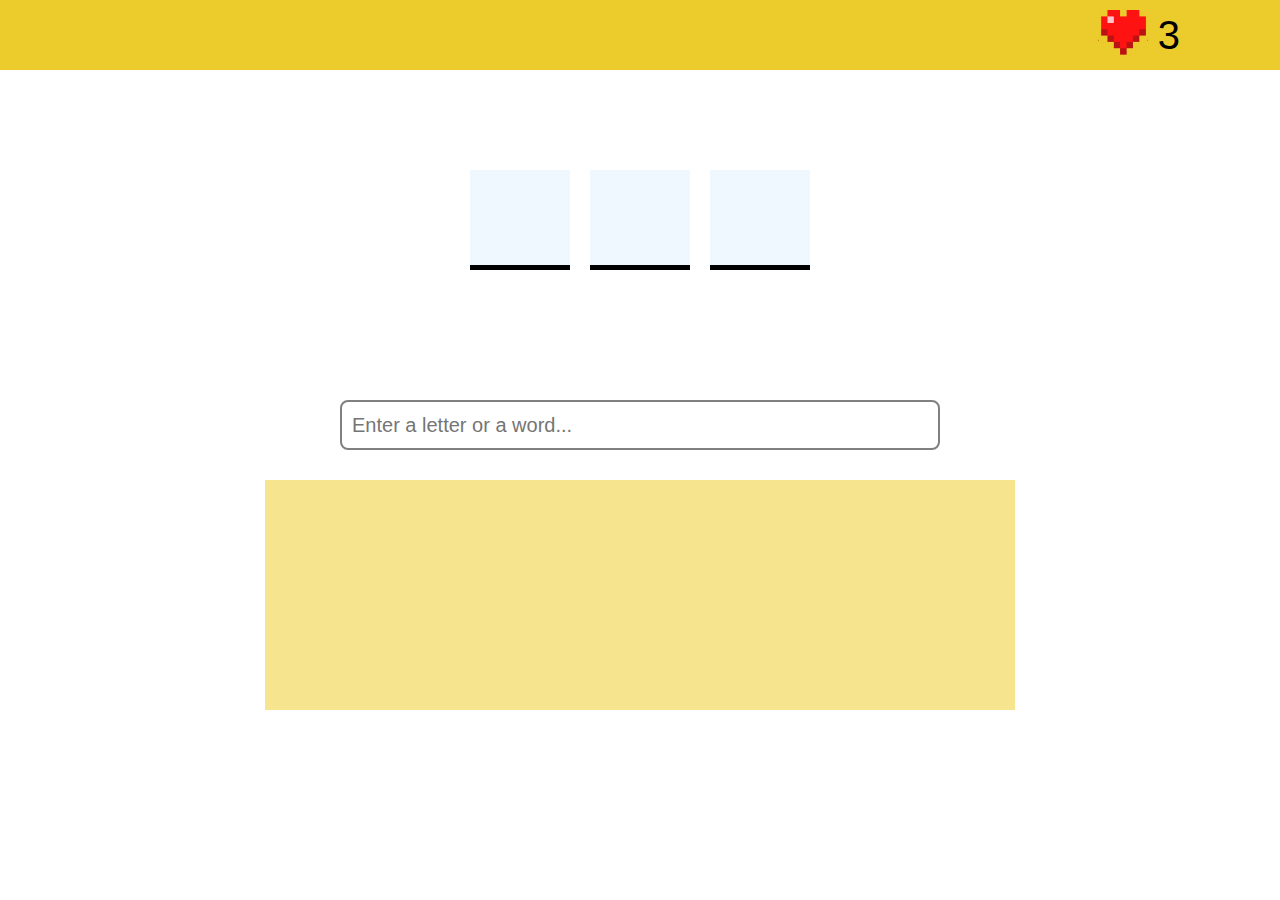
<file: hangman-game/game.html>
<!DOCTYPE html>
<html lang="en">
<head>
    <meta charset="UTF-8">
    <meta name="viewport" content="width=device-width, initial-scale=1.0">
    <title>Hangman</title>
    <link rel="stylesheet" href="style.css">
</head>
<body>
    <div class="container">
        <div class="navbar">
            <img src="images/heart.png" alt="" class="heart-img">
            <p id="livesNumber"></p>
        </div>
        <div class="word-container"></div>
        <input type="text" placeholder="Enter a letter or a word..." id="wordInput">
        <div class="letter-container"></div>
        <dialog class="modal">
            <p id="finalMsg"></p>
            <button id="playAgain">Play Again</button>
            <button id="mainMenu">Back To Main Menu</button>
        </dialog>
    </div>

    <script src="script.js"></script>
</body>
</html>
</file>
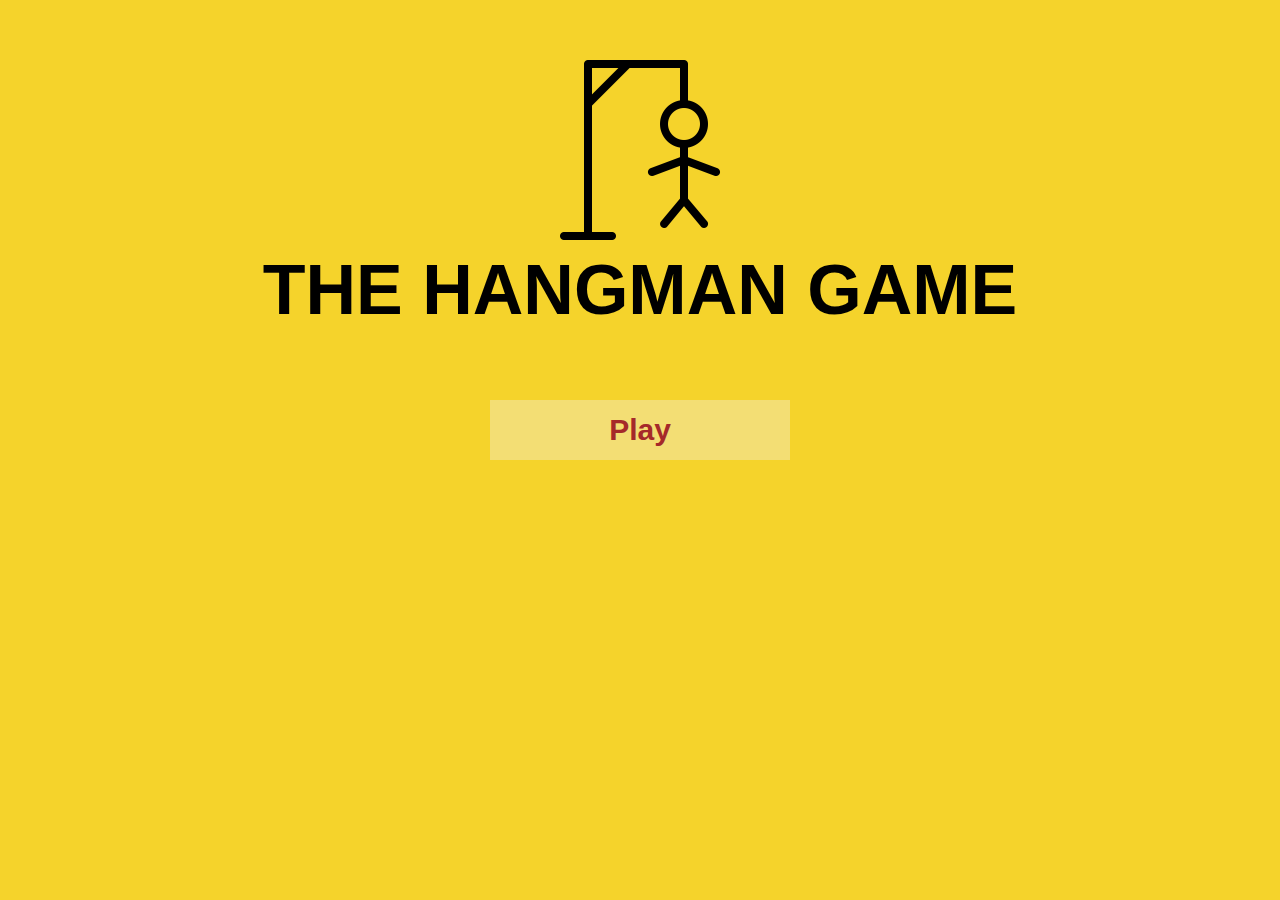
<file: hangman-game/main.html>
<!DOCTYPE html>
<html lang="en">
<head>
    <meta charset="UTF-8">
    <meta name="viewport" content="width=device-width, initial-scale=1.0">
    <title>Hangman</title>
    <link rel="stylesheet" href="main.css">
</head>
<body>
    <div class="container-column">
        <img src="images/icon.png" alt="">
        <h1 id="title">THE HANGMAN GAME</h1>
        <button id="playBtn">Play</button>
    </div>

    <script src="main.js"></script>
</body>
</html>
</file>
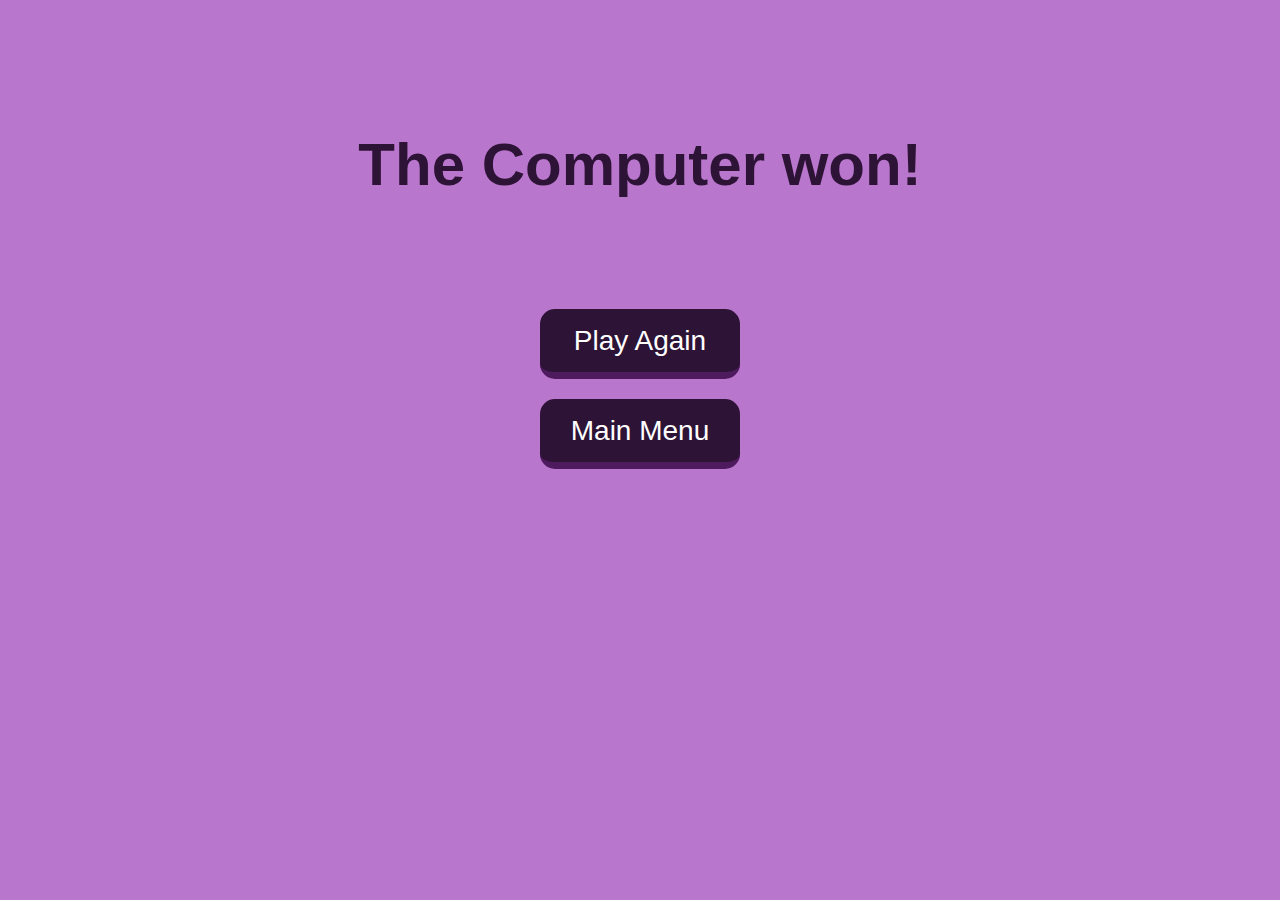
<file: rock-paper-scissors/end.html>
<!DOCTYPE html>
<html lang="en">
<head>
    <meta charset="UTF-8">
    <meta name="viewport" content="width=device-width, initial-scale=1.0">
    <title>Rock Paper Scissors</title>
    <link rel="stylesheet" href="style.css">
</head>
<body>
    <div class="container-column">
        <h1 id="endingResult">The Computer won!</h1>
        <button class="main-btn" onclick="window.location.href='game.html'">Play Again</button>
        <button class="main-btn" onclick="window.location.href='index.html'">Main Menu</button>
    </div>

    <script src="end.js"></script>
</body>
</html>
</file>
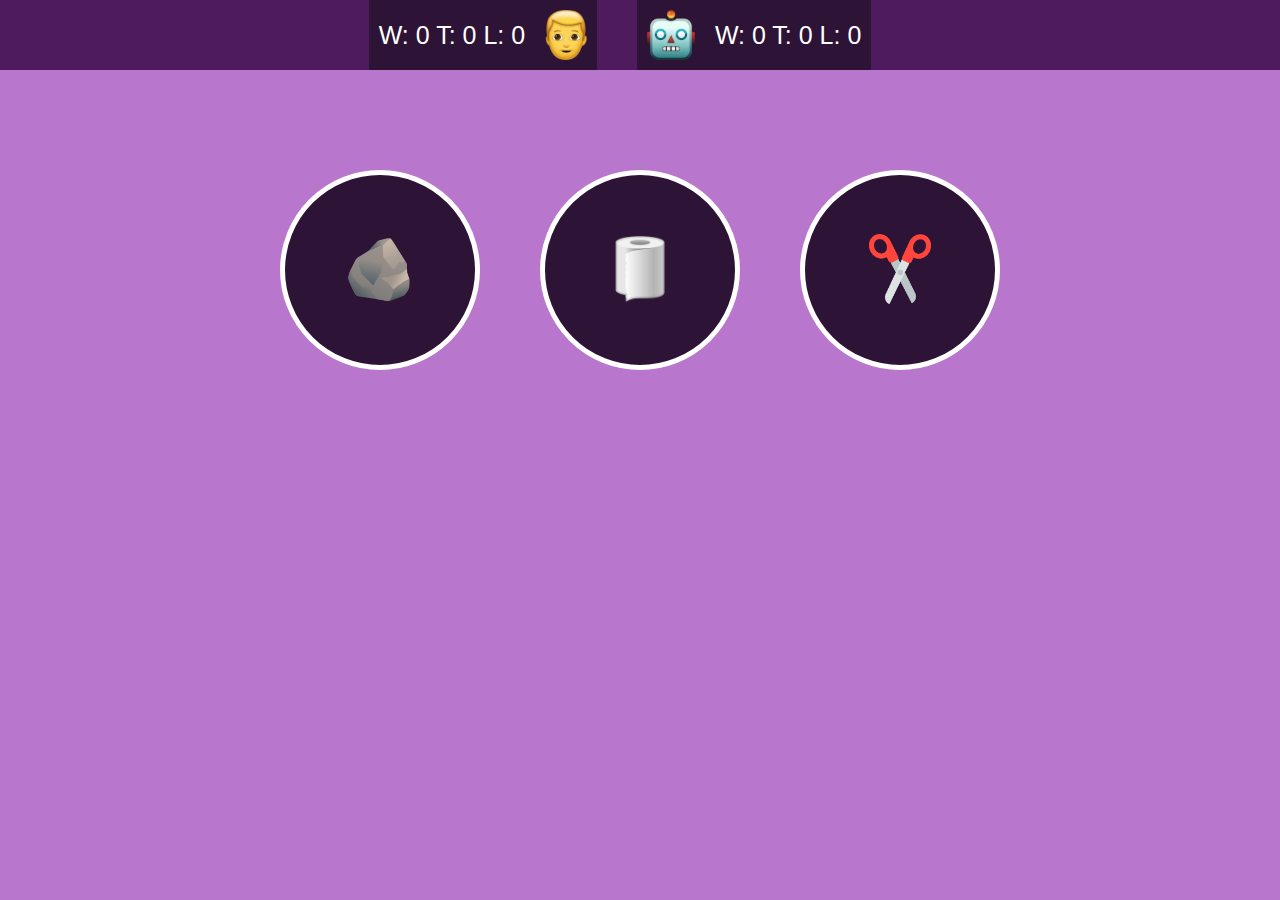
<file: rock-paper-scissors/game.html>
<!DOCTYPE html>
<html lang="en">
<head>
    <meta charset="UTF-8">
    <meta name="viewport" content="width=device-width, initial-scale=1.0">
    <title>Rock Paper Scissors</title>
    <link rel="stylesheet" href="style.css">
</head>
<body>
    <div class="container">
        <div class="navbar">
            <div class="player-stats">
                <p class="stats" id="playerStats">W: 0 T: 0 L: 0</p>
                <img src="images/man.png" alt="" class="icon" id="manIcon">
            </div>
            <div class="com-stats">
                <img src="images/robot.png" alt="" class="icon" id="robotIcon">
                <p class="stats" id="comStats">W: 0 T: 0 L: 0</p>
            </div>
        </div>
        <div class="play-container">
            <button class="move-button" id="rockMove"><img src="images/rock.png" class="move-icon"></button>
            <button class="move-button" id="paperMove"><img src="images/paper.png" alt="" class="move-icon"></button>
            <button class="move-button" id="scissorsMove"><img src="images/scissors.png" alt="" class="move-icon"></button>
        </div>
        <h1 id="resultMessage"></h1>
    </div>

    <script src="game.js"></script>
</body>
</html>
</file>
<file: calculator/styles.css>
* {
    padding: 0;
    margin: 0;
    font-family: Arial, Helvetica, sans-serif;
    box-sizing: border-box;
    overflow: hidden;
}
body {
    min-height: 100vh;
    width: 100%;
    display: flex;
    justify-content: center;
    align-items: center;
    background: linear-gradient(0deg, rgba(34,193,195,1) 0%, rgba(253,187,45,1) 100%);
}
.container {
    height: 600px;
    width: 520px;
    display: flex;
    flex-direction: column;
    align-items: center;
    background-color: rgba(255,255,255,0.3);
    border-radius: 5px;
}
.result-line {
    margin-top: 80px;
    padding: 20px;
    background-color: aliceblue;
    width: 90%;
    height: 70px;
    font-size: 45px;
    display: flex;
    align-items: center;
    opacity: 0.6;
    font-weight: 200;
}
.button-container {
    margin-top: 50px;
    width: 90%;
    height: 350px;
    display: grid;
    grid-template-columns: 1fr 1fr 1fr 1fr;
    column-gap: 3px;
    row-gap: 3px;
}
button {
    font-size: 20px;
    cursor: pointer;
    background-color: rgba(255,255,255,0.4);
    border: none;
    transition: all 0.3s;
}
button:hover {
    background-color: rgba(255,255,255,0.6);
}
</file>
<file: Currency Converter/style.css>
* {
    margin: 0;
    padding: 0;
    font-family: Arial, Helvetica, sans-serif;
    box-sizing: border-box;
}

.container {
    width: 100%;
    min-height: 100vh;
    overflow: hidden;
    display: flex;
    flex-direction: column;
    align-items: center;
    background: rgb(67,63,147);
    background: linear-gradient(180deg, rgba(67,63,147,1) 0%, rgba(101,180,34,1) 0%, rgba(2,84,255,1) 0%, rgba(70,136,246,1) 100%, rgba(80,65,182,1) 100%);
}

.title {
    margin-top: 80px;
    margin-bottom: 100px;
    font-size: 50px;
    color: aliceblue;
    position: relative;
}

.title::after {
    position: absolute;
    content: '';
    height: 2px;
    width: 100%;
    background-color: white;
    bottom: -20px;
    left: 0px;
}

.exchange-container {
    background-color: white;
    width: 80%;
    height: 250px;
    border-radius: 10px;
}

.exchange-input {
    height: 150px;
    display: flex;
    align-items: center;
    justify-content: center;
}

.input-container {
    margin: 15px;
    width: 350px;
}

.input-title {
    margin-left: 2px;
    margin-bottom: 4px;
    font-weight: bold;
    font-size: 17px;
    color: black;
}

.input-container input {
    height: 45px;
    width: 100%;
    border: 1px solid #CDCDCD;
    border-radius: 5px;
    outline: 0;
    padding-left: 10px;
    font-size: 18px;
}

select {
    height: 45px;
    width: 100%;
    border: 1px solid #CDCDCD;
    border-radius: 5px;
    padding: 5px;
    font-size: 16px;
    outline: 0;
}

#swapBtn {
    min-height: 50px;
    min-width: 50px;
    border: 1px solid lightgray;
    background-color: white;
    border-radius: 200px;
    cursor: pointer;
    font-size: 25px;
    color: #1467BA;
}

.button-container {
    width: 100%;
    height: 50px;
    display: flex;
    justify-content: center;
    align-items: center;
}

#convertBtn {
    height: 100%;
    width: 200px;
    border: none;
    font-size: 20px;
    background-color: #1467BA;
    color: white;
    font-weight: bold;
    cursor: pointer;
    border-radius: 10px;
}

#convertBtn:hover {
    scale: 1.02;
}

.full-scale {
    height: 400px;
    transition: all 0.5s ease;
}

.result-container {
    margin-top: 30px;
}

.result-container p {
    color: gray;
    margin: 5px 0px 0px 50px;
}

#initialAmount {
    color: gray;
    font-weight: bold;
    font-size: 20px;
}

#endAmount {
    color: #383939;
    font-size: 40px;
    font-weight: bold;
    margin-bottom: 20px;
}

@media (max-width: 900px) {
    .exchange-container {
        height: 700px;
    }
    .exchange-input {
        flex-direction: column;
        margin: 120px
    }
}

@media (max-width: 360px) {
    .input-container {
        width: 250px;
    }
    .title {
        font-size: 30px;
    }
}

@media (max-width: 415px) {
    .input-container {
        width: 260px;
    }
    .title {
        font-size: 25px;
    }
}
</file>
<file: library/style.css>
* {
    font-family: Arial, Helvetica, sans-serif;
    padding: 0;
    margin: 0;
    box-sizing: border-box;
}

.container {
    min-height: 100vh;
    width: 100%;
    background-color: #C4B06E;
    overflow: auto;
}

.navbar {
    width: 100%;
    height: 80px;
    background-color: wheat;
    display: flex;
    align-items: center;
    justify-content: space-between;
    padding-left: 60px;
    padding-right: 60px
}

.logo {
    height: 60px;
    width: 60px;
    background-color: burlywood;
    border-radius: 100px;
    cursor: pointer;
}

#addBtn {
    height: 50px;
    width: 130px;
    border: none;
    border-bottom: 5px solid #C4B06E;
    outline: none;
    background-color: white;
    color: #5B4809;
    font-weight: bold;
    font-size: 17px;
    border-radius: 10px;
    cursor: pointer;
}

.grid-container {
    margin-left: 100px;
    margin-right: 100px;
    margin-top: 100px;
    display: grid;
    grid-template-columns: repeat(5, 1fr);
    gap: 25px;
}

#modal {
    margin: auto;
    max-width: 50%;
    border: none;
    padding: 10px;
    border-radius: 20px;
    background-color: #FFF7DA;
}

form {
    display: flex;
    flex-direction: column;
    align-items: center;
}

#modal h1 {
    color: #5B4809;
    margin-bottom: 50px;
    font-size: 25px;
}

#modal .input-container {
    display: flex;
    flex-direction: column;
    width: 300px;
    margin: 10px;
}

#modal input {
    width: 300px;
    height: 30px;
    outline: none;
    border: 1px solid lightgray;
    border-radius: 4px;
    padding-left: 10px;
    font-size: 14px;
}

label {
    font-size: 12px;
    color: #5B4809;
    margin-bottom: 3px;
}

#closeBtn {
    height: 50px;
    width: 130px;
    border: none;
    border-bottom: 5px solid #5B4809;
    outline: none;
    background-color: #C4B06E;
    color: #5B4809;
    font-weight: bold;
    font-size: 17px;
    border-radius: 10px;
    cursor: pointer;
    margin-top: 10px;
    margin-bottom: 10px;
}

#submitBtn {
    height: 50px;
    width: 130px;
    border: none;
    border-bottom: 5px solid #C4B06E;
    outline: none;
    background-color: white;
    color: #5B4809;
    font-weight: bold;
    font-size: 17px;
    border-radius: 10px;
    cursor: pointer;
    margin-top: 10px;
}

#checkLabel {
    font-size: 14px;
}

.grid-element {
    width: 250px;
    height: 250px;
    background-color: #FFFBE9;
    border-radius: 10px;
    position: relative;
    display: flex;
    flex-direction: column;
    justify-content: center;
    padding-left: 10px;
    border: 2px solid #5B4809;
    opacity: 0.8;
}

.delete-btn {
    position: absolute;
    top: 10px;
    right: 10px;
    width: 30px;
    height: 30px;
    color:#5B4809;
    background-color: #FFFBE9;
    border: none;
    cursor: pointer;
    font-size: 25px;
}

.grid-element p {
    color:#5B4809;
    font-size: 17px;
    margin: 5px;
    width: 100%;
}
</file>
<file: rock-paper-scissors/style.css>
* {
    font-family: Arial, Helvetica, sans-serif;
    padding: 0;
    margin: 0;
}

.container {
    min-height: 100vh;
    width: 100%;
    box-sizing: border-box;
    overflow: hidden;
    background-color: #B976CD;
    text-align: center;
}

.navbar {
    display: flex;
    align-items: center;
    background-color: #4F1B5F;
    height: 70px;
    color: white;
    justify-content:center;
}

.player-stats, .com-stats {
    background-color: #2D1335;
    height: 100%;
    display: flex;
    align-items: center;
    justify-content: center;
    padding-left: 10px;
    padding-right: 10px;
    overflow: hidden;
    margin-right: 40px;
    font-size: 25px;
}

.icon {
    height: 50px;
}

#manIcon {
    margin-left: 20px;
}

#robotIcon {
    margin-right: 20px;
}

.play-container {
    display: flex;
    justify-content: center;
}

.move-button {
    height: 200px;
    width: 200px;
    margin: 100px 30px;
    border-radius: 100px;
    outline: none;
    border: 5px solid white;
    background-color: #2D1335;
    color: white;
    cursor: pointer;
    transition: scale 0.5s ease;
}

.move-icon {
    height: 70px;
}

.move-button:hover {
    transform: scale(1.04);
}

h1 {
    font-size: 60px;
    color: #2D1335;
}

.container-column {
    min-height: 100vh;
    width: 100%;
    box-sizing: border-box;
    overflow: hidden;
    background-color: #B976CD;
    display: flex;
    flex-direction: column;
    align-items: center;
    text-align: center;
}

#mainTitle {
    font-size: 80px;
    margin-bottom: 70px;
    margin-top: 50px;
    font-family: 'Tilt Prism', cursive;
}

.main-btn {
    height: 70px;
    width: 200px;
    border-radius: 15px;
    border: none;
    outline: none;
    font-size: 28px;
    color: white;
    background-color: #2D1335;
    border-bottom: 7px solid #4F1B5F;
    cursor: pointer;
    margin: 10px;
}

#endingResult {
    margin-top: 130px;
    font-size: 60px;
    margin-bottom: 100px;
}

.game-mode {
    display: flex;
    flex-direction: column;
    margin-top: 10px;
}

#playingValue {
    margin: 10px;
    height: 2px;
    width: 180px
}

#valueShow {
    font-size: 20px;
    color:#2D1335;
    margin-bottom: 5px;
}

.hidden {
    display: none;
}
</file>
<file: Simple currency converter/styles.css>
* {
    box-sizing: border-box;
    font-family: Arial, Helvetica, sans-serif;
    overflow: hidden;
    padding: 0;
    margin: 0;
}
button {
    transition: all 0.3s ease;
}
.container {
    min-height: 100vh;
    width: 100%;
    display: flex;
    justify-content: center;
    background: radial-gradient(circle, rgba(238,174,202,1) 0%, rgba(148,187,233,1) 100%);
}
.center-container {
    height: 700px;
    width: 800px;
    display: flex;
    flex-direction: column;
    align-items: center;
}
h1 {
    margin-top: 50px;
    font-size: 60px;
    color: darkblue;
}
.mid-container {
    width: 100%;
    height: 300px;
    display: flex;
}
.input-container {
    height: 100%;
    width: 400px;
    display: flex;
    justify-content: center;
    flex-direction: column;
}
.input-line-container {
    display: flex;
    justify-content: center;
}
.input-line {
    height: 50px;
    width: 350px;
    border: solid 1px gray;
    font-size: 20px;
    padding-left: 10px;
    font-weight: 300;
}
.buttons-container {
    padding-left: 26px;
}
.currency-button {
    height: 30px;
    width: 50px;
    margin-bottom: 5px;
    border: none;
    background-color: darkblue;
    cursor: pointer;
    color: white;
    font-weight: bold;
    border-radius: 3px;
}
.convert-button {
    height: 80px;
    width: 400px;
    background-color: darkblue;
    cursor: pointer;
    color: white;
    font-weight: bold;
    border-radius: 3px;
    border: none;
    font-size: 17px;
}
button:hover {
    background-color: #2818BC;
}
.currency-flag {
    height: 20px;
    width: 30px;
    margin-left: 26px;
    margin-top: 10px;
}
</file>
<file: tic-tac-toe/style.css>
* {
    margin: 0;
    padding: 0;
    font-family: Arial, Helvetica, sans-serif;
    box-sizing: border-box;
}

.container {
    min-height: 100vh;
    width: 100%;
    display: flex;
    flex-direction: column;
    align-items: center;
    position: relative;
}

#titleText {
    margin-top: 50px;
    font-size: 50px;
    color: #E4C812;
}

#gameBoard {
    margin-top: 50px;
    width: 450px;
    height: 450px;
    background-color: #E4C812;
    display: grid;
    grid-template-columns: 1fr 1fr 1fr;
    grid-template-rows: 1fr 1fr 1fr;
    gap: 8px;
}

.box {
    height: 150px;
    width: 150px;
    background-color: white;
    display: flex;
    justify-content: center;
    align-items: center;
    font-size: 80px;
    color:#E4C812;
    cursor: pointer;
}

#winMsg {
    text-align: center;
    margin: 30px;
    font-size: 30px;
    color:#E4C812;
    font-weight: bold;
}

.scorebox {
    position: absolute;
    display: flex;
    top: 20px;
    right: 10px;
    min-width: 400px;
    height: 50px;
    justify-content: center;
    align-items: center;
}

.scorebox p {
    margin: 5px;
    color: #E4C812;
    font-size: 27px;
    font-weight: bold;
}

#restartBtn {
    margin: 30px;
    height: 60px;
    width: 120px;
    background-color: #584E09;
    color: #E4C812;
    border: 3px solid #E4C812;
    font-weight: bold;
    cursor: pointer;
    border-radius: 8px;
}
</file>
<file: World replace[RegEx]/style.css>
* {
    font-family: Arial, Helvetica, sans-serif;
    margin: 0;
    padding: 0;
    box-sizing: border-box;
}

body {
    display: flex;
    flex-direction: column;
    min-height: 100vh;
    width: 100%;
    background-color: #70E2EB;
}

.title-section {
    justify-content: center;
    align-items: baseline;
    display: flex;
    color: #2A12C3;
    margin-top: 30px;
}

.input-section-1 {
    display: flex;
    justify-content: center;
    align-items: center;
    margin-top: 50px;
    margin-bottom: 50px;
}

.input-div {
    margin: 20px;
}

.input-title {
    font-size: 20px;
}

.word-input {
    height: 30px;
    width: 250px;
    margin-top: 10px;
    padding-left: 10px;
    outline: 0;
    font-size: 17px;
}

.input-section-2 {
    display: flex;
    justify-content: center;
    align-items: center;
}

.text-input {
    margin: 20px;
    height: 400px;
    width: 400px;
    font-size: 17px;
    padding: 10px;
    outline: 0;
}
</file>
<file: flags-quiz/style.css>
* {
    font-family: Arial, Helvetica, sans-serif;
    margin: 0;
    padding: 0;
    box-sizing: border-box;
}

.container {
    min-height: 100vh;
    width: 100%;
    overflow: hidden;
    background: rgb(67,63,147);
    background: linear-gradient(90deg, rgba(67,63,147,1) 0%, rgba(101,180,34,1) 0%, rgba(2,84,255,1) 0%, rgba(70,136,246,1) 100%, rgba(80,65,182,1) 100%);
}

.navbar {
    width: 100%;
    height: 100px;
    background-color: #044294;
    display: flex;
    align-items: center;
    justify-content: space-between;
    padding: 0px 50px 0px 50px;
}

.navbar p {
    font-size: 20px;
    color: white;
    font-weight: bold;
}

.game-container {
    width: 100%;
    height: 600px;
    display: flex;
    align-items: center;
    flex-direction: column;
}

.flags-container {
    display: flex;
    margin-top: 100px;
}

.flag-container {
    height: 200px;
    width: 400px;
    margin: 20px;
    border-radius: 15px;
    overflow: hidden;
}

.title-container {
    height: 50px;
    width: 100%;
    display: flex;
    align-items: center;
    justify-content: center;
    margin-top: 20px;
}

.title-container p {
    font-size: 40px;
    font-weight: bold;
    color: white;
}

.flag-img {
    width: 100%;
    height: 100%;
    animation: fadeIn 0.5s;
    cursor: pointer;
}

.flag-container:hover {
    transform: scale(1.04);
}

.correct {
    box-shadow: 0 0 70px green;
}

.incorrect {
    box-shadow: 0 0 70px red;
}

@keyframes fadeIn {
    from {
      opacity: 0;
    }
    to {
      opacity: 1;
    }
  }

.menu-container {
    min-height: 100vh;
    width: 100%;
    overflow: hidden;
    display: flex;
    flex-direction: column;
    align-items: center;
    background: rgb(67,63,147);
    background: linear-gradient(90deg, rgba(67,63,147,1) 0%, rgba(101,180,34,1) 0%, rgba(2,84,255,1) 0%, rgba(70,136,246,1) 100%, rgba(80,65,182,1) 100%);
}

#finalScore {
    font-size: 50px;
    color: white;
    margin-top: 100px;
    margin-bottom: 40px;
}

#finalMsg {
    font-size: 25px;
    color: white;
    margin-bottom: 50px;
}

.menu-button {
    height: 60px;
    width: 250px;
    margin: 10px;
    background-color: white;
    outline: 0;
    border: none;
    border-radius: 30px;
    cursor: pointer;
    color:#044294;
    font-weight: bold;
    font-size: 22px;
}

.menu-button:hover {
    transform: scale(1.04)
}

#title {
    font-size: 100px;
    color: white;
    margin-top: 50px;
    margin-bottom: 40px;
}

.difficulty {
    color: white;
    font-size: 30px;
    margin-top: 40px;
    font-weight: bold;
    margin-bottom: 50px;
}

.modeOn {
    color: white;
    background-color: #044294;
}

@media (max-width: 1400px) {
    .flag-container {
        width: 300px;
        height: 150px;
    }
}

@media (max-width: 1100px) {
    .country-name {
        margin-bottom: 0px;
    }
    .flag-container {
        margin-top: 0px;
        width: 220px;
        height: 110px;
    }
}

@media (max-width: 920px) {
    .flags-container {
        margin-top: 20px;
    }
    .flags-container {
        flex-direction: column;
    }
    .flag-container {
        height: 125px;
        width: 250px;
        margin: 15px;
    }
}

@media (max-width: 810px) {
    #title {
        font-size: 80px;
    }
    .difficulty {
        margin: 20px;
    }
    .diff-selection {
        display: flex;
        flex-direction: column;
    }
    .diff-selection button {
        height: 50px;
        width: 150px;
    }
    .flags-container {
        flex-direction: column;
    }
}

@media (max-width: 600px) {
    .flags-container {
        margin-top: 50px;
    }
    .flag-container {
        height: 100px;
        width: 200px;
        margin: 15px;
    }
    .navbar {
        flex-direction: column;
        justify-content: center;
    }
    .navbar p {
        font-size: 20px;
        margin: 10px;
    }
}
</file>
<file: hangman-game/style.css>
* {
    font-family: Arial, Helvetica, sans-serif;
    margin: 0;
    padding: 0;
    box-sizing: border-box;
}

.container {
    min-height: 100vh;
    width: 100%;
    overflow: hidden;
    display: flex;
    flex-direction: column;
    align-items: center;
}

.navbar {
    height: 70px;
    width: 100%;
    display: flex;
    align-items: center;
    justify-content: flex-end;
    padding-right: 100px;
    background-color: #ECCC2D;
}

.heart-img {
    height: 50px;
    margin: 10px;
}

#livesNumber {
    font-size: 40px;
}

.word-container {
    height: 300px;
    width: 700px;
    display: flex;
    justify-content: center;
    align-items: center;
}

.letter {
    height: 100px;
    max-width: 100px;
    flex: 1;
    background-color: aliceblue;
    display: flex;
    justify-content: center;
    align-items: center;
    font-size: 50px;
    margin: 10px;
    position: relative;
}

.letter::after {
    content: '';
    height: 5px;
    width: 100%;
    background-color: black;
    position: absolute;
    bottom: 0px;
    left: 0px;
}

#wordInput {
    height: 50px;
    width: 600px;
    padding-left: 10px;
    font-size: 20px;
    outline: 0;
    margin: 30px;
    border-radius: 8px;
    border: 2px solid gray;
}

.letter-container {
    width: 750px;
    height: 230px;
    background-color: #F6E58E;
    display: flex;
    flex-wrap: wrap;
}

.used-letter {
    height: 60px;
    width: 60px;
    background-color: rosybrown;
    display: flex;
    justify-content: center;
    align-items: center;
    color: white;
    font-weight: bold;
    border: 5px solid pink;
    border-radius: 10px;
    font-size: 30px;
    margin: 10px;
    animation: fadeIn 0.5s;
}

@keyframes fadeIn {
    from {
      opacity: 0;
    }
    to {
      opacity: 1;
    }
  }

.modal {
    height: 90%;
    width: 60%;
    margin-left: 20%;
    margin-top: 1%;
    border: 0;
    border-radius: 10px;
    background-color: whitesmoke;
    display: flex;
    flex-direction: column;
    align-items: center;
    display: none;
    animation: fadeIn 0.5s;
}

.modal p {
    text-align: center;
    margin-top: 200px;
    font-size: 40px;
    margin-bottom: 50px;
}

.modal button {
    height: 50px;
    width: 200px;
    margin: 10px;
    border: 0;
    background-color: #ECCC2D;
    font-size: 20px;
    color: brown;
    font-weight: bold;
}

.modal button:hover {
    transform: scale(1.02);
    cursor: pointer;
}

@media (max-width: 600px) {
    #wordInput {
        width: 300px;
    }
    .word-container {
        width: 300px;
    }
    .navbar {
        padding: 0;
        justify-content: center;
    }
    .letter-container {
        width: 300px;
        height: 300px;
    }
    .used-letter {
        height: 50px;
        width: 50px;
        font-size: 25px;
        margin: 4px;
    }
}

@media (max-width: 300px) {
    #wordInput {
        width: 250px;
    }
    .word-container {
        width: 250px;
    }
    .letter {
        height: 70px;
    }
    .navbar {
        padding: 0;
        justify-content: center;
    }
    .letter-container {
        width: 250px;
        height: 200px;
    }
    .used-letter {
        height: 40px;
        width: 40px;
        font-size: 20px;
        margin: 4px;
    }
}
</file>
<file: hangman-game/main.css>
* {
    margin: 0;
    padding: 0;
    box-sizing: border-box;
    overflow: hidden;
    font-family: Arial, Helvetica, sans-serif;
}

.container-column {
    display: flex;
    flex-direction: column;
    align-items: center;
    min-height: 100vh;
    width: 100%;
    background-color: #F5D32B;
}

#title {
    font-size: 70px;
    margin-bottom: 70px;
}

#playBtn {
    height: 60px;
    width: 300px;
    font-size: 30px;
    font-weight: bold;
    border: 0;
    color: brown;
    background-color: #F3DE74;
}

#playBtn:hover {
    cursor: pointer;
    transform: scale(1.04);
}

img {
    height: 200px;
    margin-top: 50px;
}

@media (max-width: 950px) {
    .container-column {
        justify-content: center;
    }
    #title {
        font-size: 80px;
        text-align: center;
    }
    img {
        height: 300px;
    }
    #playBtn {
        width: 400px;
        height: 100px;
        font-size: 50px;
    }
}

@media (max-width: 600px) {
    .container-column {
        justify-content: center;
    }
    #title {
        font-size: 40px;
        text-align: center;
    }
    img {
        height: 150px;
    }
    #playBtn {
        width: 300px;
        height: 80px;
        font-size: 30px;
    }
}

@media (max-width: 300px) {
    .container-column {
        justify-content: center;
    }
    #title {
        font-size: 25px;
        text-align: center;
    }
    #playBtn {
        width: 200px;
    }
    img {
        height: 150px;
    }
}
</file>
